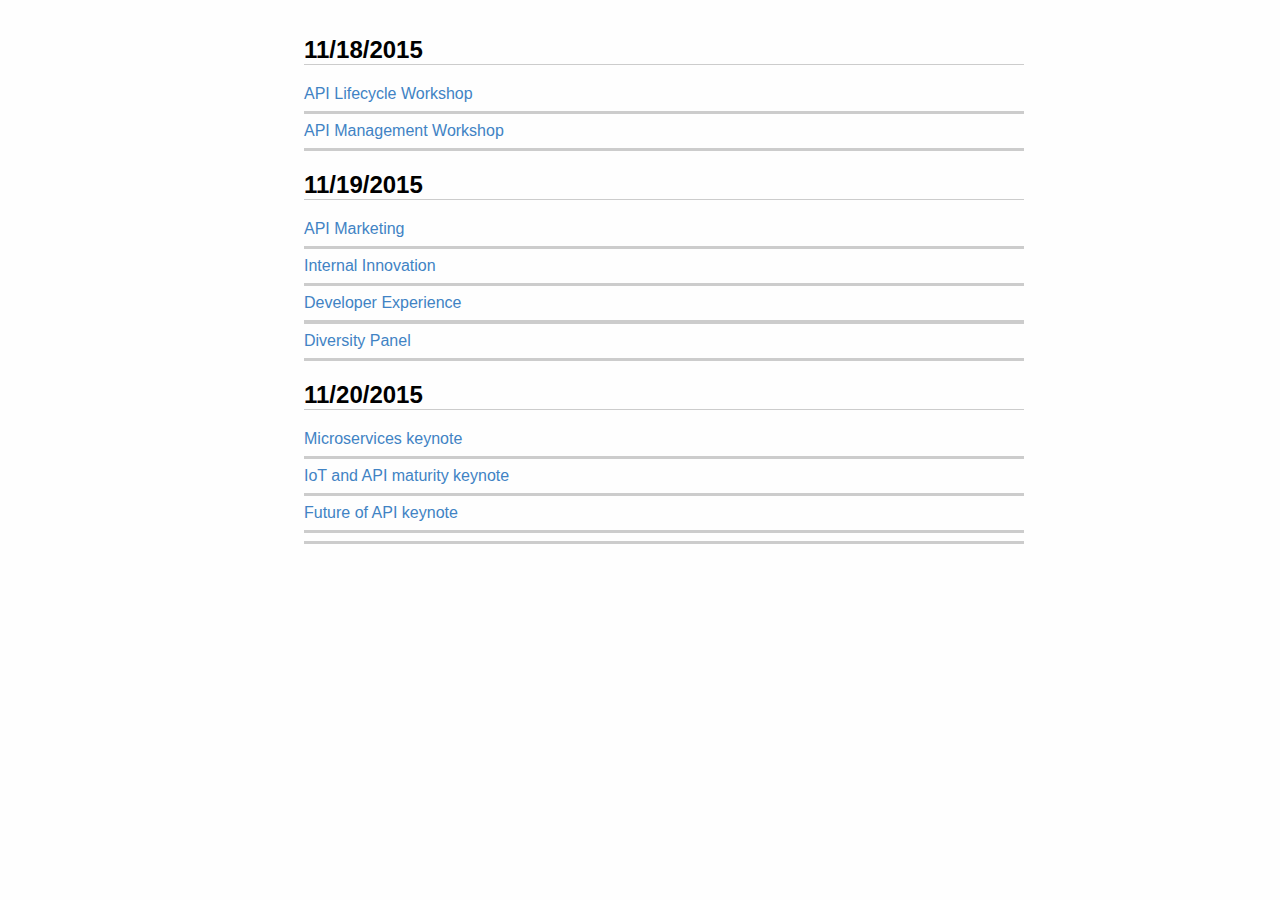
<file: index.html>
<!DOCTYPE html>
<html>
  <head>
    <meta charset="utf-8">
    <title>Api Strategy 2015 - Austin</title>
    <link rel="stylesheet" href="html/style.css">
  </head>
  <body>
    <div id="container">
      <h2>11/18/2015</h2>
      <a href="html/2015-11-18-API_Lifecycle_Workshop.html">API Lifecycle Workshop</a>
      <hr>
      <a href="html/2015-11-18-CrashCourse_Api_Mgmt_Workshop.html">API Management Workshop</a>
        <hr>
        <h2>11/19/2015</h2>
        <a href="html/2015-11-19-API_Marketing.html">API Marketing</a>
        <hr>
        <a href="html/2015-11-19-Internal_Innovation.html">Internal Innovation</a>
        <hr>
        <a href="html/2015-11-19-Developer_experience.html">Developer Experience</a>
        <hr>
        <a href="html/2015-11-19-Diversity.html">Diversity Panel</a>
        <hr>
        <h2>11/20/2015</h2>
        <a href="html/2015-11-20-microservices.html">Microservices keynote</a>
        <hr>
        <a href="html/2015-11-20-IoT_API_maturity.html">IoT and API maturity keynote</a>
        <hr>
        <a href="html/2015-11-20-future_of_apis.html">Future of API keynote</a>
        <hr>
        <a href=""></a>
        <hr>
    </div>
  </body>
</html>
</file>
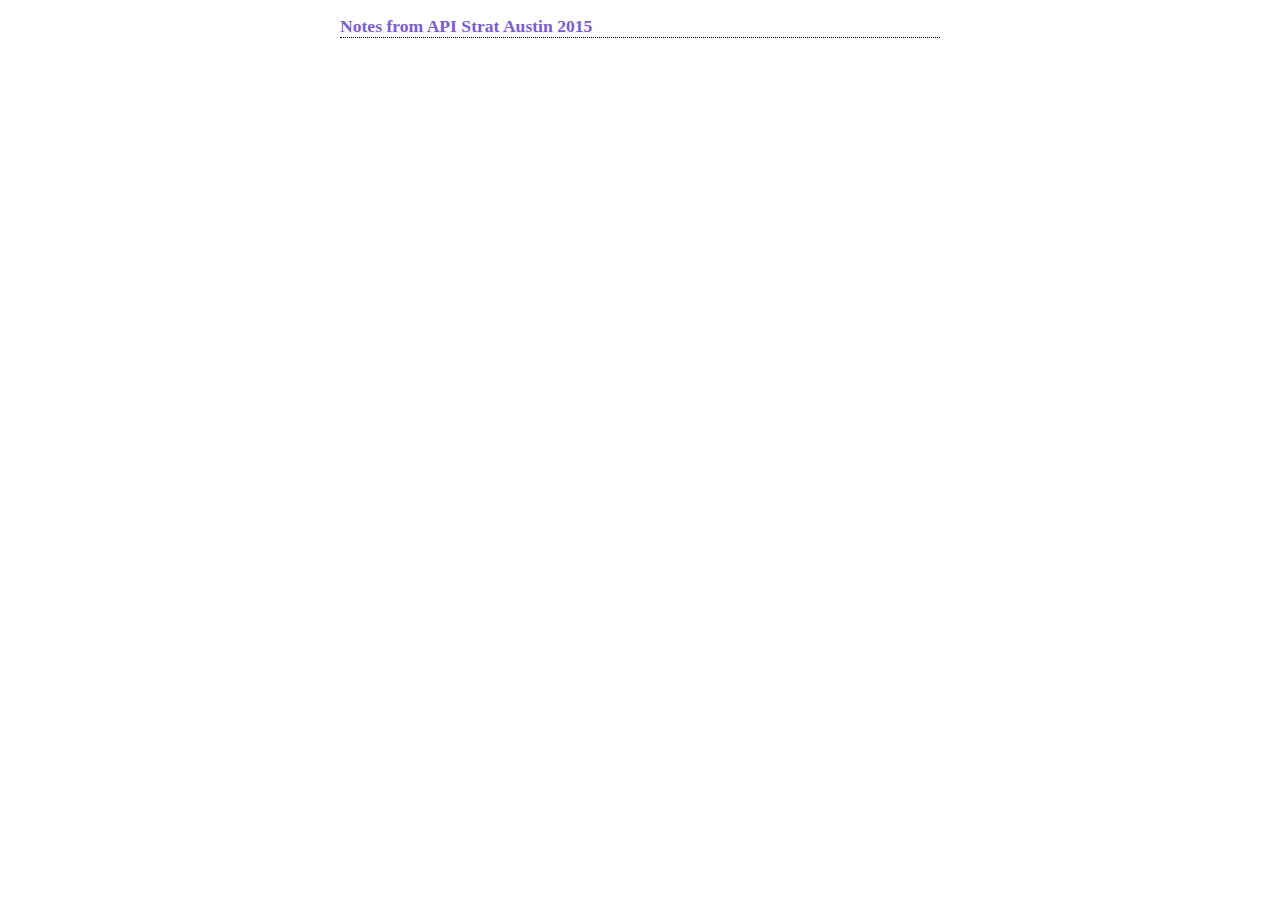
<file: readme.html>
<!DOCTYPE html>
<html>
<head>
  <meta charset="utf-8">
  <meta name="generator" content="pandoc">
  <meta name="viewport" content="width=device-width, initial-scale=1.0, user-scalable=yes">
  <title></title>
  <style type="text/css">code{white-space: pre;}</style>
  <!--[if lt IE 9]>
    <script src="http://html5shim.googlecode.com/svn/trunk/html5.js"></script>
  <![endif]-->
  <link rel="stylesheet" href="/style.css">
</head>
<body>
<div id="container">
<h2 id="notes-from-api-strat-austin-2015">Notes from <a href="http://austin2015.apistrat.com/schedule/">API Strat Austin 2015</a></h2>
</div>
</body>
</html>
</file>
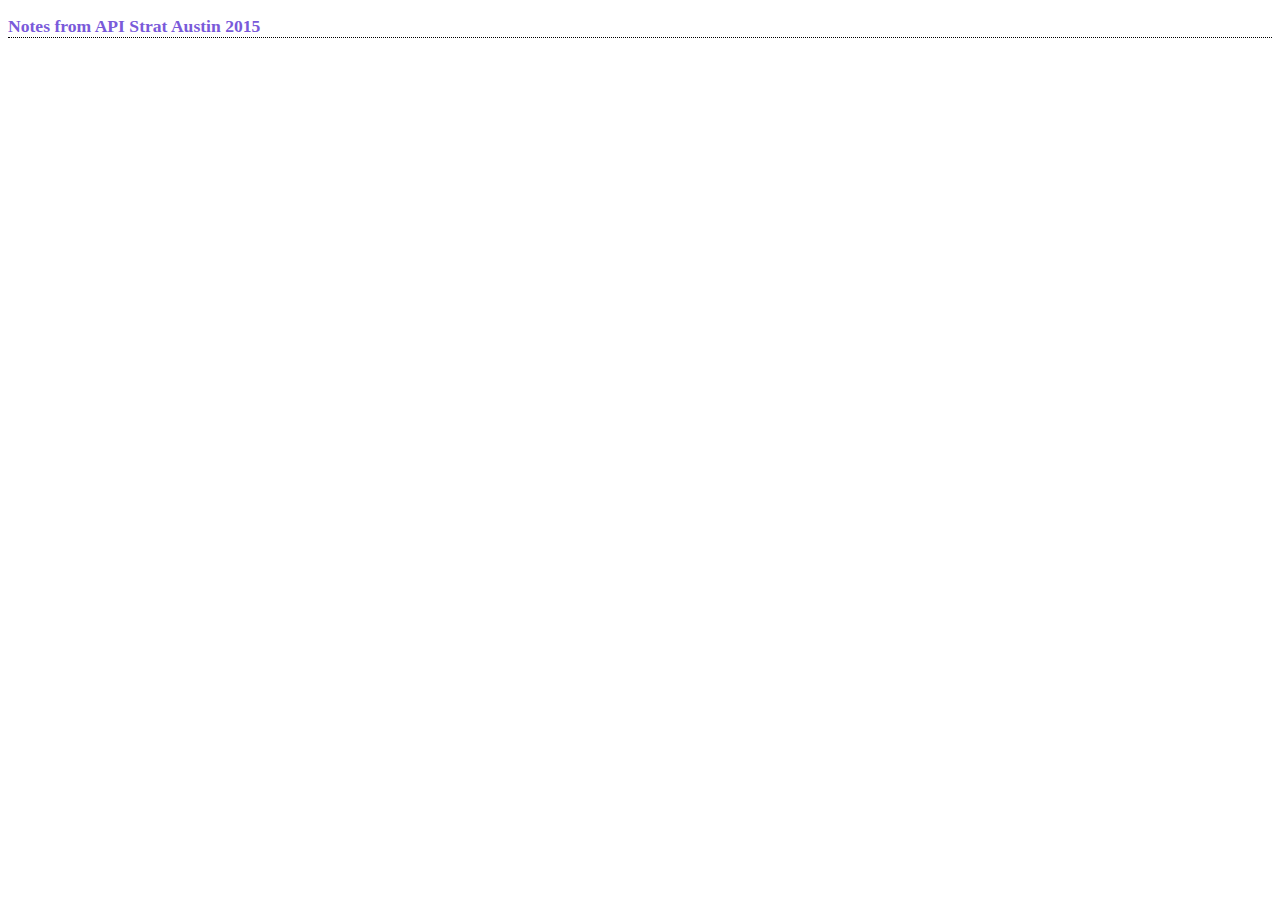
<file: temp.html>
<!DOCTYPE html>
<html>
<head>
  <meta charset="utf-8">
  <meta name="generator" content="pandoc">
  <meta name="viewport" content="width=device-width, initial-scale=1.0, user-scalable=yes">
  <title></title>
  <style type="text/css">code{white-space: pre;}</style>
  <!--[if lt IE 9]>
    <script src="http://html5shim.googlecode.com/svn/trunk/html5.js"></script>
  <![endif]-->
  <link rel="stylesheet" href="/style.css">
</head>
<body>
<h2 id="notes-from-api-strat-austin-2015">Notes from <a href="http://austin2015.apistrat.com/schedule/">API Strat Austin 2015</a></h2>
</body>
</html>
</file>
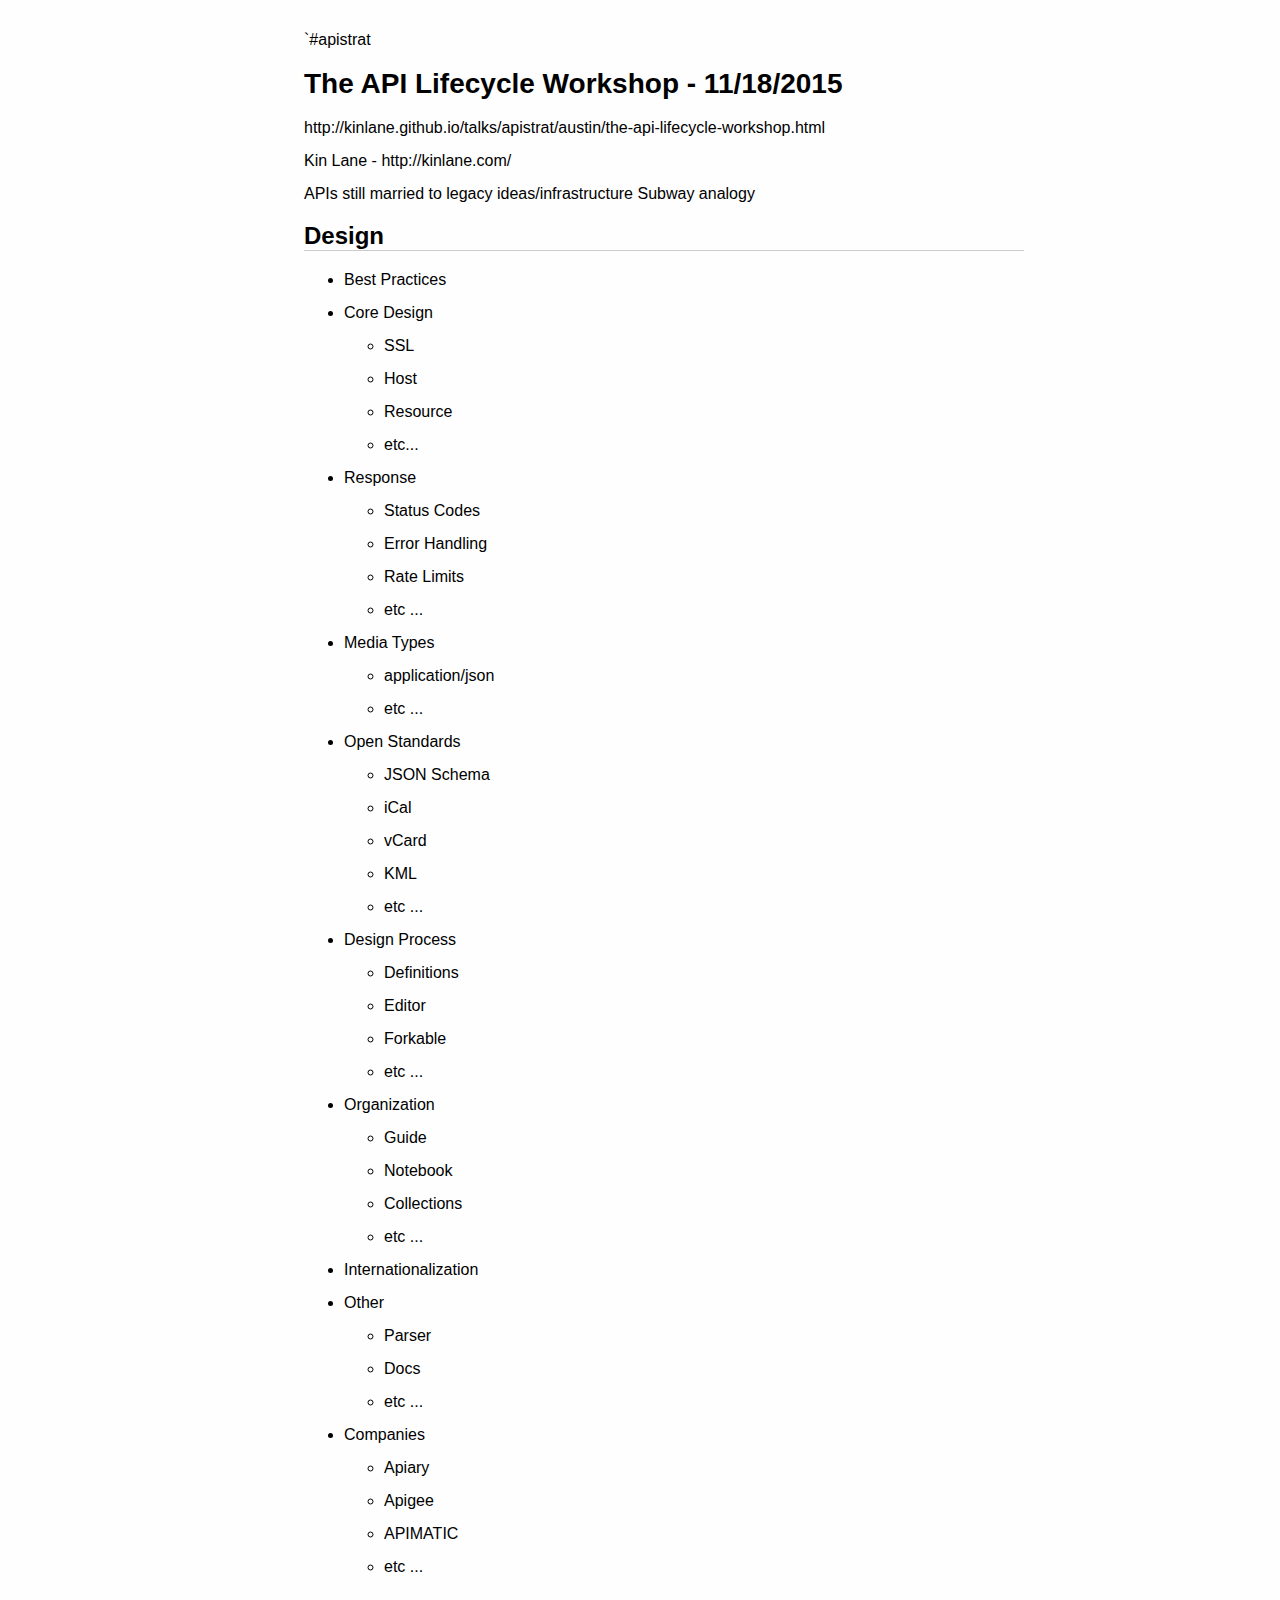
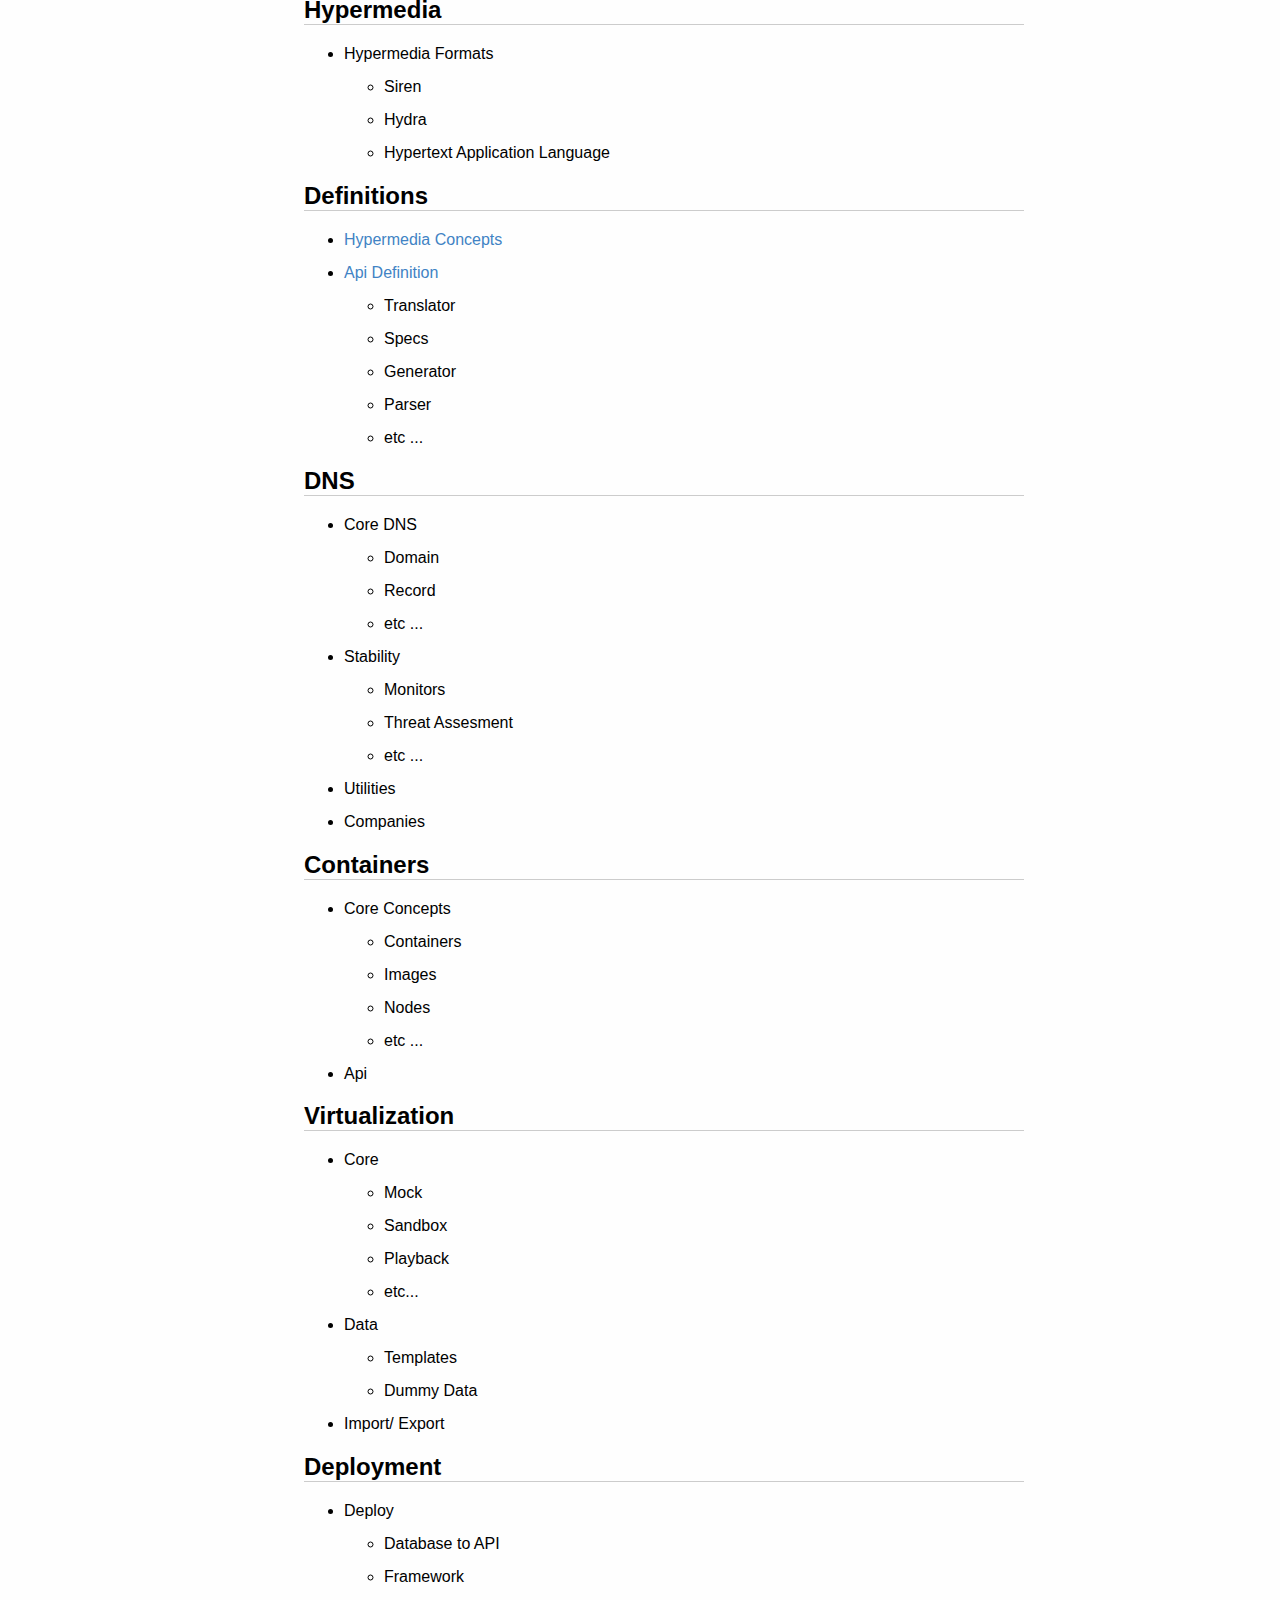
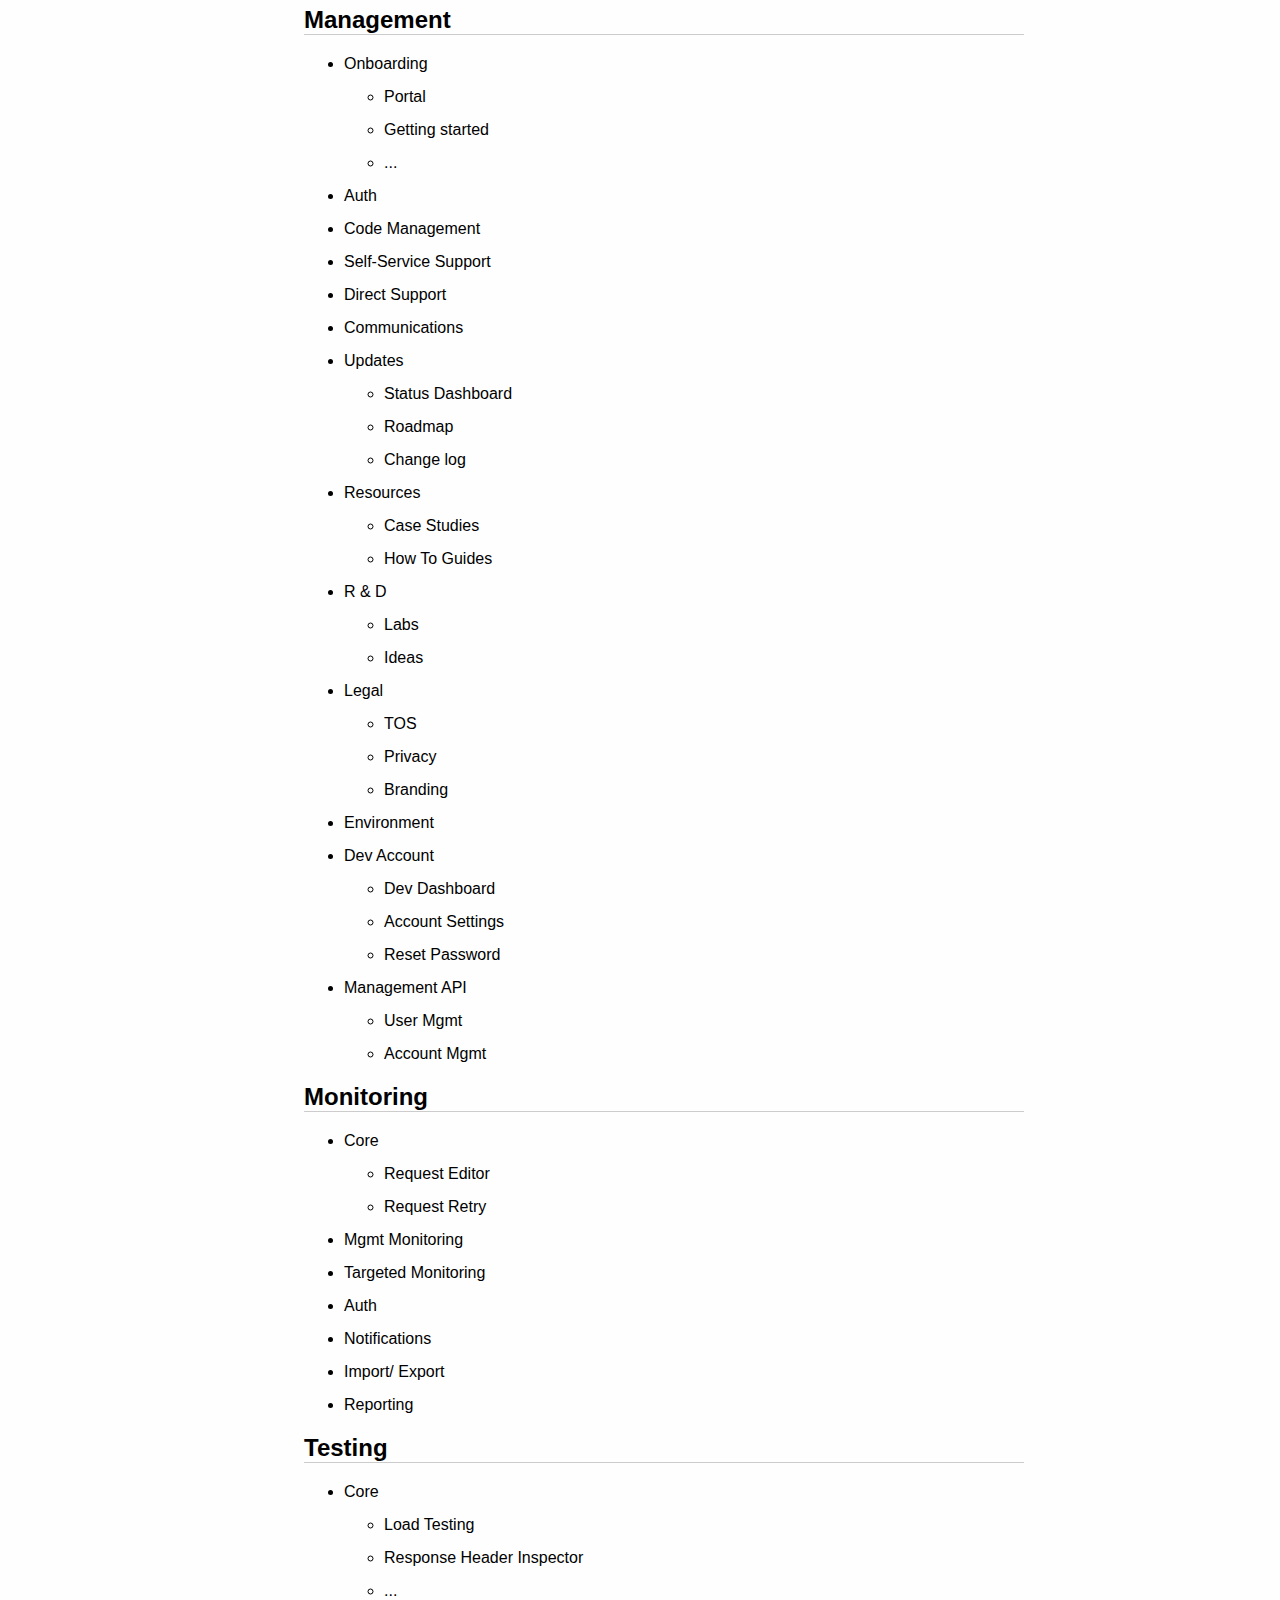
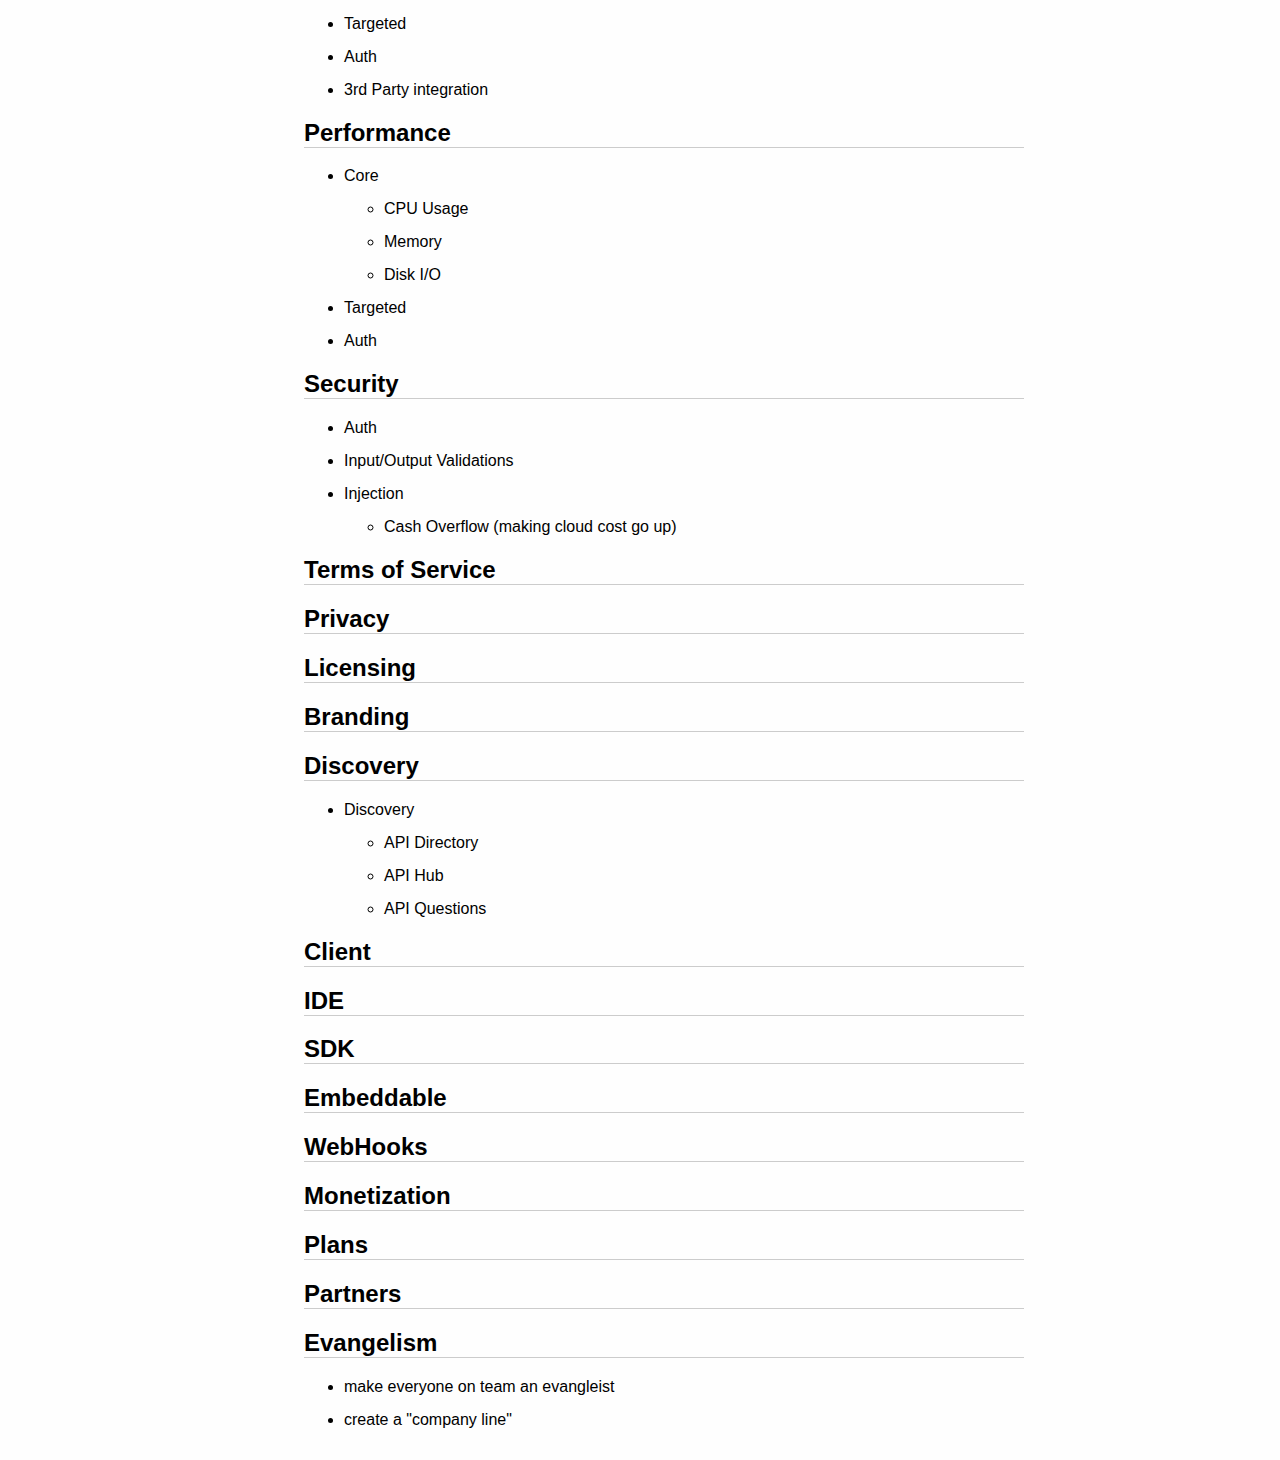
<file: html/2015-11-18-API_Lifecycle_Workshop.html>
<!DOCTYPE html>
<html>
<head>
  <meta charset="utf-8">
  <meta name="generator" content="pandoc">
  <meta name="viewport" content="width=device-width, initial-scale=1.0, user-scalable=yes">
  <title></title>
  <style type="text/css">code{white-space: pre;}</style>
  <!--[if lt IE 9]>
    <script src="http://html5shim.googlecode.com/svn/trunk/html5.js"></script>
  <![endif]-->
  <link rel="stylesheet" href="style.css">
</head>
<body>
<div id="container">
<p>`#apistrat</p>
<h1 id="the-api-lifecycle-workshop---11182015">The API Lifecycle Workshop - 11/18/2015</h1>
<p>http://kinlane.github.io/talks/apistrat/austin/the-api-lifecycle-workshop.html</p>
<p>Kin Lane - http://kinlane.com/</p>
<p>APIs still married to legacy ideas/infrastructure Subway analogy</p>
<h2 id="design">Design</h2>
<ul>
<li>Best Practices</li>
<li>Core Design
<ul>
<li>SSL</li>
<li>Host</li>
<li>Resource</li>
<li>etc...</li>
</ul></li>
<li>Response
<ul>
<li>Status Codes</li>
<li>Error Handling</li>
<li>Rate Limits</li>
<li>etc ...</li>
</ul></li>
<li>Media Types
<ul>
<li>application/json</li>
<li>etc ...</li>
</ul></li>
<li>Open Standards
<ul>
<li>JSON Schema</li>
<li>iCal</li>
<li>vCard</li>
<li>KML</li>
<li>etc ...</li>
</ul></li>
<li>Design Process
<ul>
<li>Definitions</li>
<li>Editor</li>
<li>Forkable</li>
<li>etc ...</li>
</ul></li>
<li>Organization
<ul>
<li>Guide</li>
<li>Notebook</li>
<li>Collections</li>
<li>etc ...</li>
</ul></li>
<li>Internationalization</li>
<li>Other
<ul>
<li>Parser</li>
<li>Docs</li>
<li>etc ...</li>
</ul></li>
<li>Companies
<ul>
<li>Apiary</li>
<li>Apigee</li>
<li>APIMATIC</li>
<li>etc ...</li>
</ul></li>
</ul>
<h2 id="hypermedia">Hypermedia</h2>
<ul>
<li>Hypermedia Formats
<ul>
<li>Siren</li>
<li>Hydra</li>
<li>Hypertext Application Language</li>
</ul></li>
</ul>
<h2 id="definitions">Definitions</h2>
<ul>
<li><a href="http://kinlane.github.io/talks/apistrat/austin/the-api-lifecycle-workshop.html#/27">Hypermedia Concepts</a></li>
<li><a href="http://kinlane.github.io/talks/apistrat/austin/the-api-lifecycle-workshop.html#/28">Api Definition</a>
<ul>
<li>Translator</li>
<li>Specs</li>
<li>Generator</li>
<li>Parser</li>
<li>etc ...</li>
</ul></li>
</ul>
<h2 id="dns">DNS</h2>
<ul>
<li>Core DNS
<ul>
<li>Domain</li>
<li>Record</li>
<li>etc ...</li>
</ul></li>
<li>Stability
<ul>
<li>Monitors</li>
<li>Threat Assesment</li>
<li>etc ...</li>
</ul></li>
<li>Utilities</li>
<li>Companies</li>
</ul>
<h2 id="containers">Containers</h2>
<ul>
<li>Core Concepts
<ul>
<li>Containers</li>
<li>Images</li>
<li>Nodes</li>
<li>etc ...</li>
</ul></li>
<li>Api</li>
</ul>
<h2 id="virtualization">Virtualization</h2>
<ul>
<li>Core
<ul>
<li>Mock</li>
<li>Sandbox</li>
<li>Playback</li>
<li>etc...</li>
</ul></li>
<li>Data
<ul>
<li>Templates</li>
<li>Dummy Data</li>
</ul></li>
<li>Import/ Export</li>
</ul>
<h2 id="deployment">Deployment</h2>
<ul>
<li>Deploy
<ul>
<li>Database to API</li>
<li>Framework</li>
</ul></li>
</ul>
<h2 id="management">Management</h2>
<ul>
<li>Onboarding
<ul>
<li>Portal</li>
<li>Getting started</li>
<li>...</li>
</ul></li>
<li>Auth</li>
<li>Code Management</li>
<li>Self-Service Support</li>
<li>Direct Support</li>
<li>Communications</li>
<li>Updates
<ul>
<li>Status Dashboard</li>
<li>Roadmap</li>
<li>Change log</li>
</ul></li>
<li>Resources
<ul>
<li>Case Studies</li>
<li>How To Guides</li>
</ul></li>
<li>R &amp; D
<ul>
<li>Labs</li>
<li>Ideas</li>
</ul></li>
<li>Legal
<ul>
<li>TOS</li>
<li>Privacy</li>
<li>Branding</li>
</ul></li>
<li>Environment</li>
<li>Dev Account
<ul>
<li>Dev Dashboard</li>
<li>Account Settings</li>
<li>Reset Password</li>
</ul></li>
<li>Management API
<ul>
<li>User Mgmt</li>
<li>Account Mgmt</li>
</ul></li>
</ul>
<h2 id="monitoring">Monitoring</h2>
<ul>
<li>Core
<ul>
<li>Request Editor</li>
<li>Request Retry</li>
</ul></li>
<li>Mgmt Monitoring</li>
<li>Targeted Monitoring</li>
<li>Auth</li>
<li>Notifications</li>
<li>Import/ Export</li>
<li>Reporting</li>
</ul>
<h2 id="testing">Testing</h2>
<ul>
<li>Core
<ul>
<li>Load Testing</li>
<li>Response Header Inspector</li>
<li>...</li>
</ul></li>
<li>Targeted</li>
<li>Auth</li>
<li>3rd Party integration</li>
</ul>
<h2 id="performance">Performance</h2>
<ul>
<li>Core
<ul>
<li>CPU Usage</li>
<li>Memory</li>
<li>Disk I/O</li>
</ul></li>
<li>Targeted</li>
<li>Auth</li>
</ul>
<h2 id="security">Security</h2>
<ul>
<li>Auth</li>
<li>Input/Output Validations</li>
<li>Injection
<ul>
<li>Cash Overflow (making cloud cost go up)</li>
</ul></li>
</ul>
<h2 id="terms-of-service">Terms of Service</h2>
<h2 id="privacy">Privacy</h2>
<h2 id="licensing">Licensing</h2>
<h2 id="branding">Branding</h2>
<h2 id="discovery">Discovery</h2>
<ul>
<li>Discovery
<ul>
<li>API Directory</li>
<li>API Hub</li>
<li>API Questions</li>
</ul></li>
</ul>
<h2 id="client">Client</h2>
<h2 id="ide">IDE</h2>
<h2 id="sdk">SDK</h2>
<h2 id="embeddable">Embeddable</h2>
<h2 id="webhooks">WebHooks</h2>
<h2 id="monetization">Monetization</h2>
<h2 id="plans">Plans</h2>
<h2 id="partners">Partners</h2>
<h2 id="evangelism">Evangelism</h2>
<ul>
<li>make everyone on team an evangleist</li>
<li>create a &quot;company line&quot;</li>
</ul>
</div>
</body>
</html>
</file>
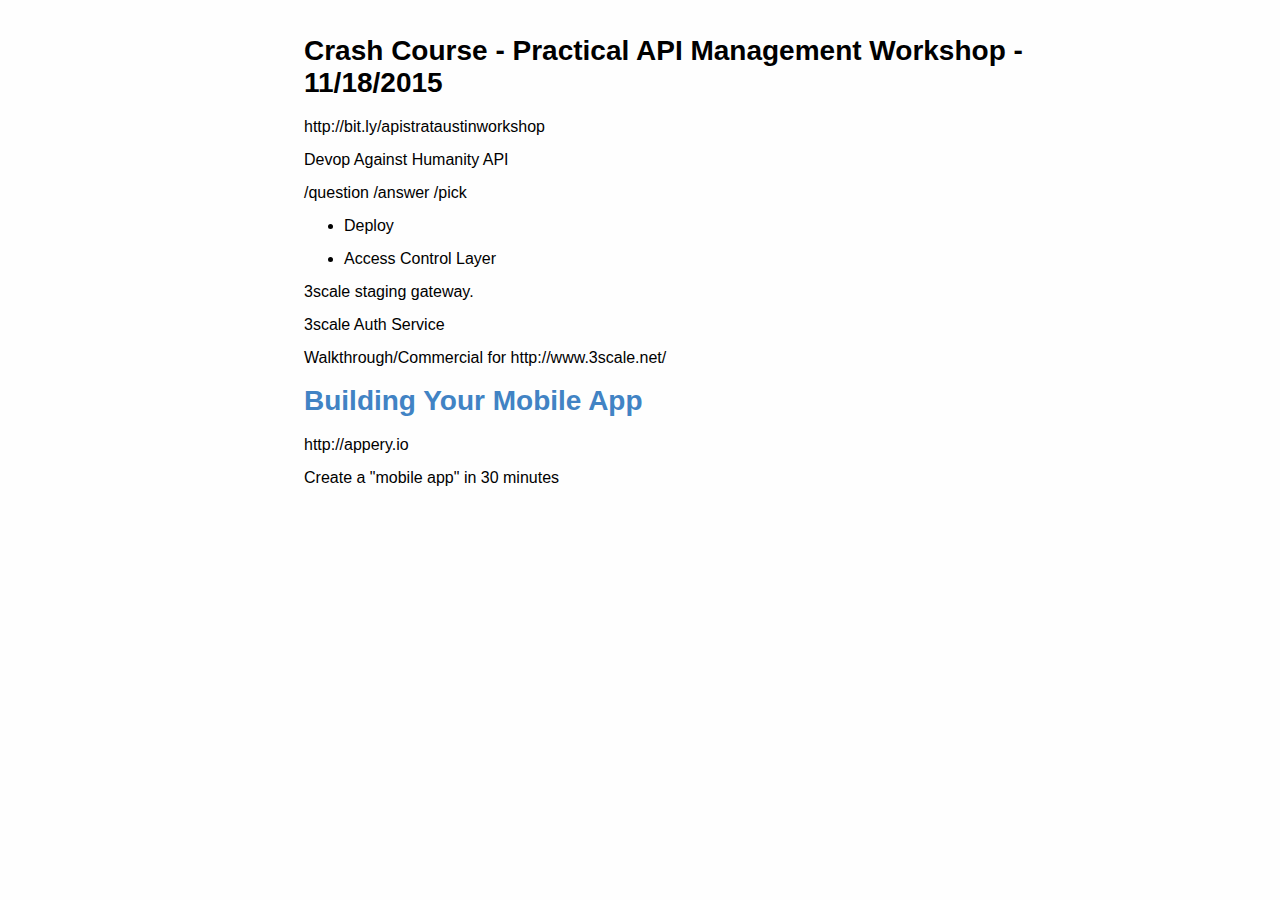
<file: html/2015-11-18-CrashCourse_Api_Mgmt_Workshop.html>
<!DOCTYPE html>
<html>
<head>
  <meta charset="utf-8">
  <meta name="generator" content="pandoc">
  <meta name="viewport" content="width=device-width, initial-scale=1.0, user-scalable=yes">
  <title></title>
  <style type="text/css">code{white-space: pre;}</style>
  <!--[if lt IE 9]>
    <script src="http://html5shim.googlecode.com/svn/trunk/html5.js"></script>
  <![endif]-->
  <link rel="stylesheet" href="style.css">
</head>
<body>
<div id="container">
<h1 id="crash-course---practical-api-management-workshop---11182015">Crash Course - Practical API Management Workshop - 11/18/2015</h1>
<p>http://bit.ly/apistrataustinworkshop</p>
<p>Devop Against Humanity API</p>
<p>/question /answer /pick</p>
<ul>
<li>Deploy</li>
<li>Access Control Layer</li>
</ul>
<p>3scale staging gateway.</p>
<p>3scale Auth Service</p>
<p>Walkthrough/Commercial for http://www.3scale.net/</p>
<h1 id="building-your-mobile-app"><a href="https://docs.google.com/document/d/13L-KDzkE2r-zlOaYhx8kWivHJwnwDfgHLYsRiUCu-zg/pub">Building Your Mobile App</a></h1>
<p>http://appery.io</p>
<p>Create a &quot;mobile app&quot; in 30 minutes</p>
</div>
</body>
</html>
</file>
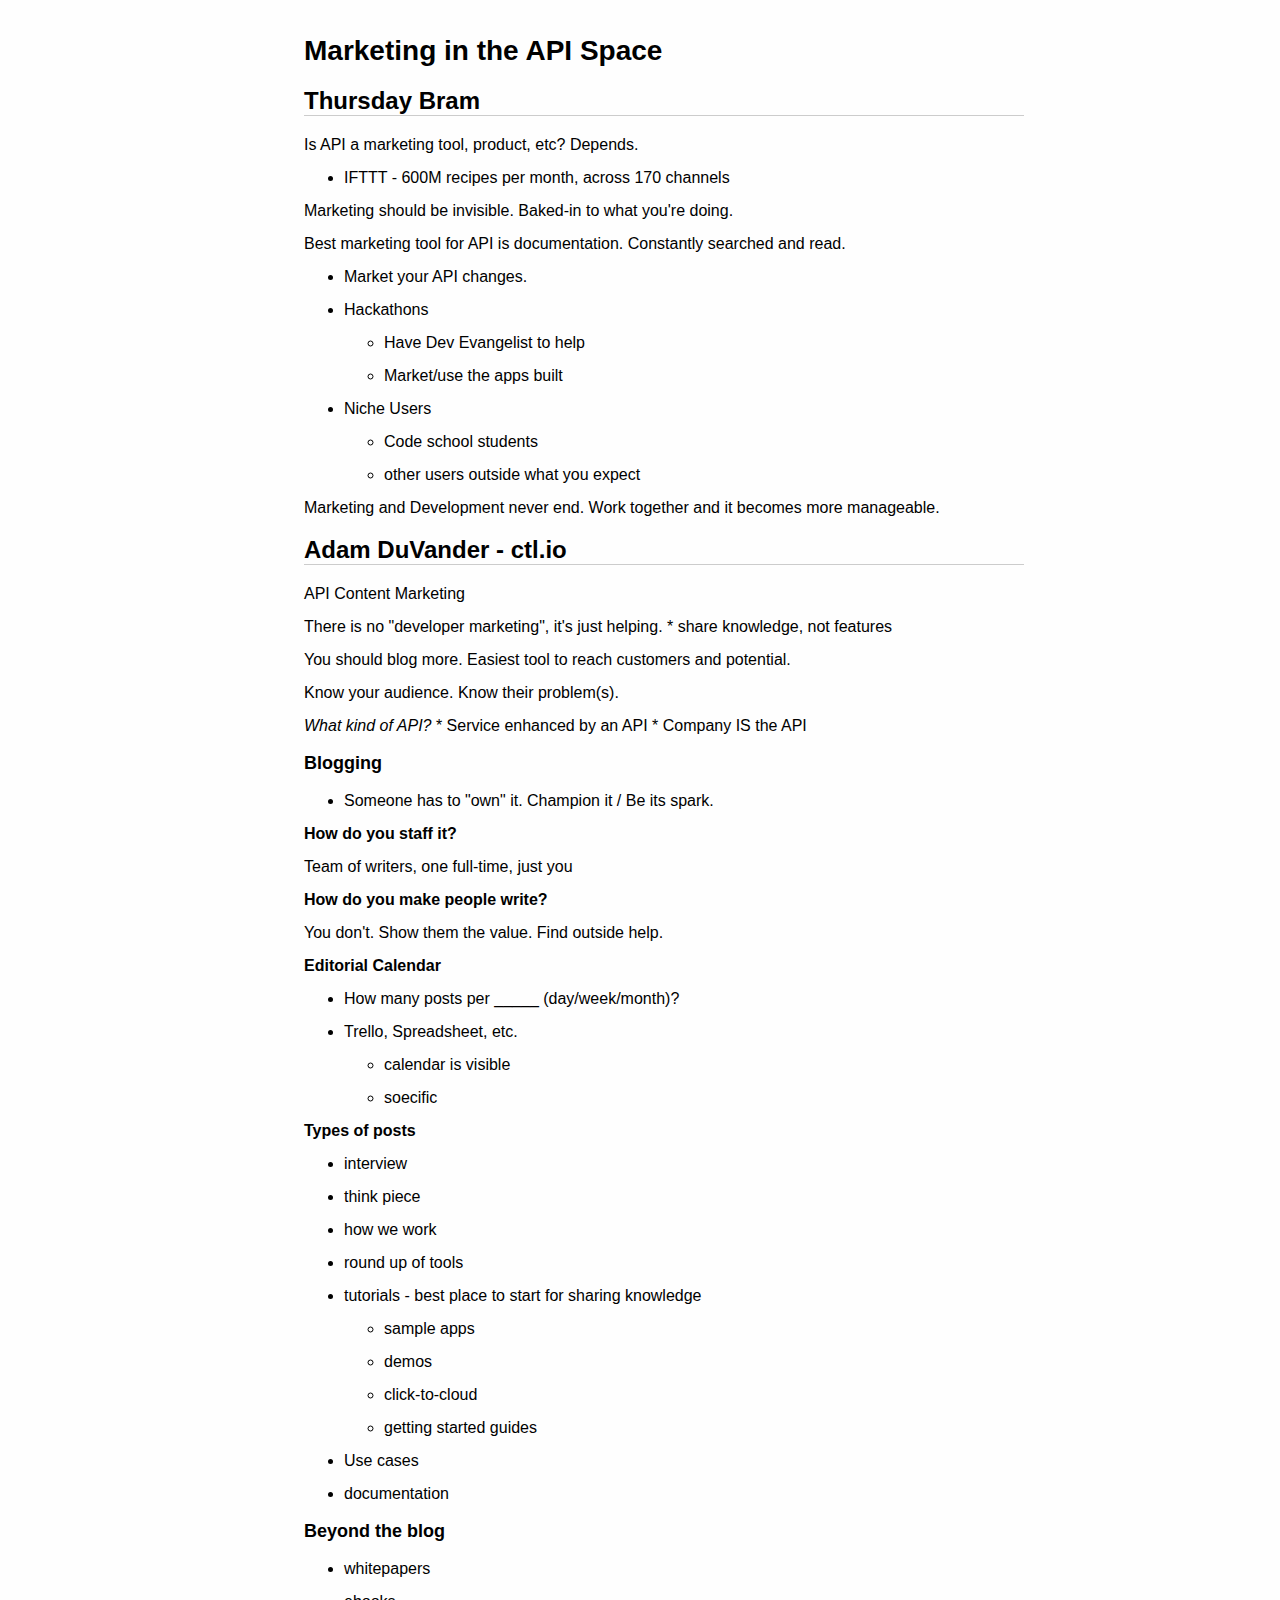
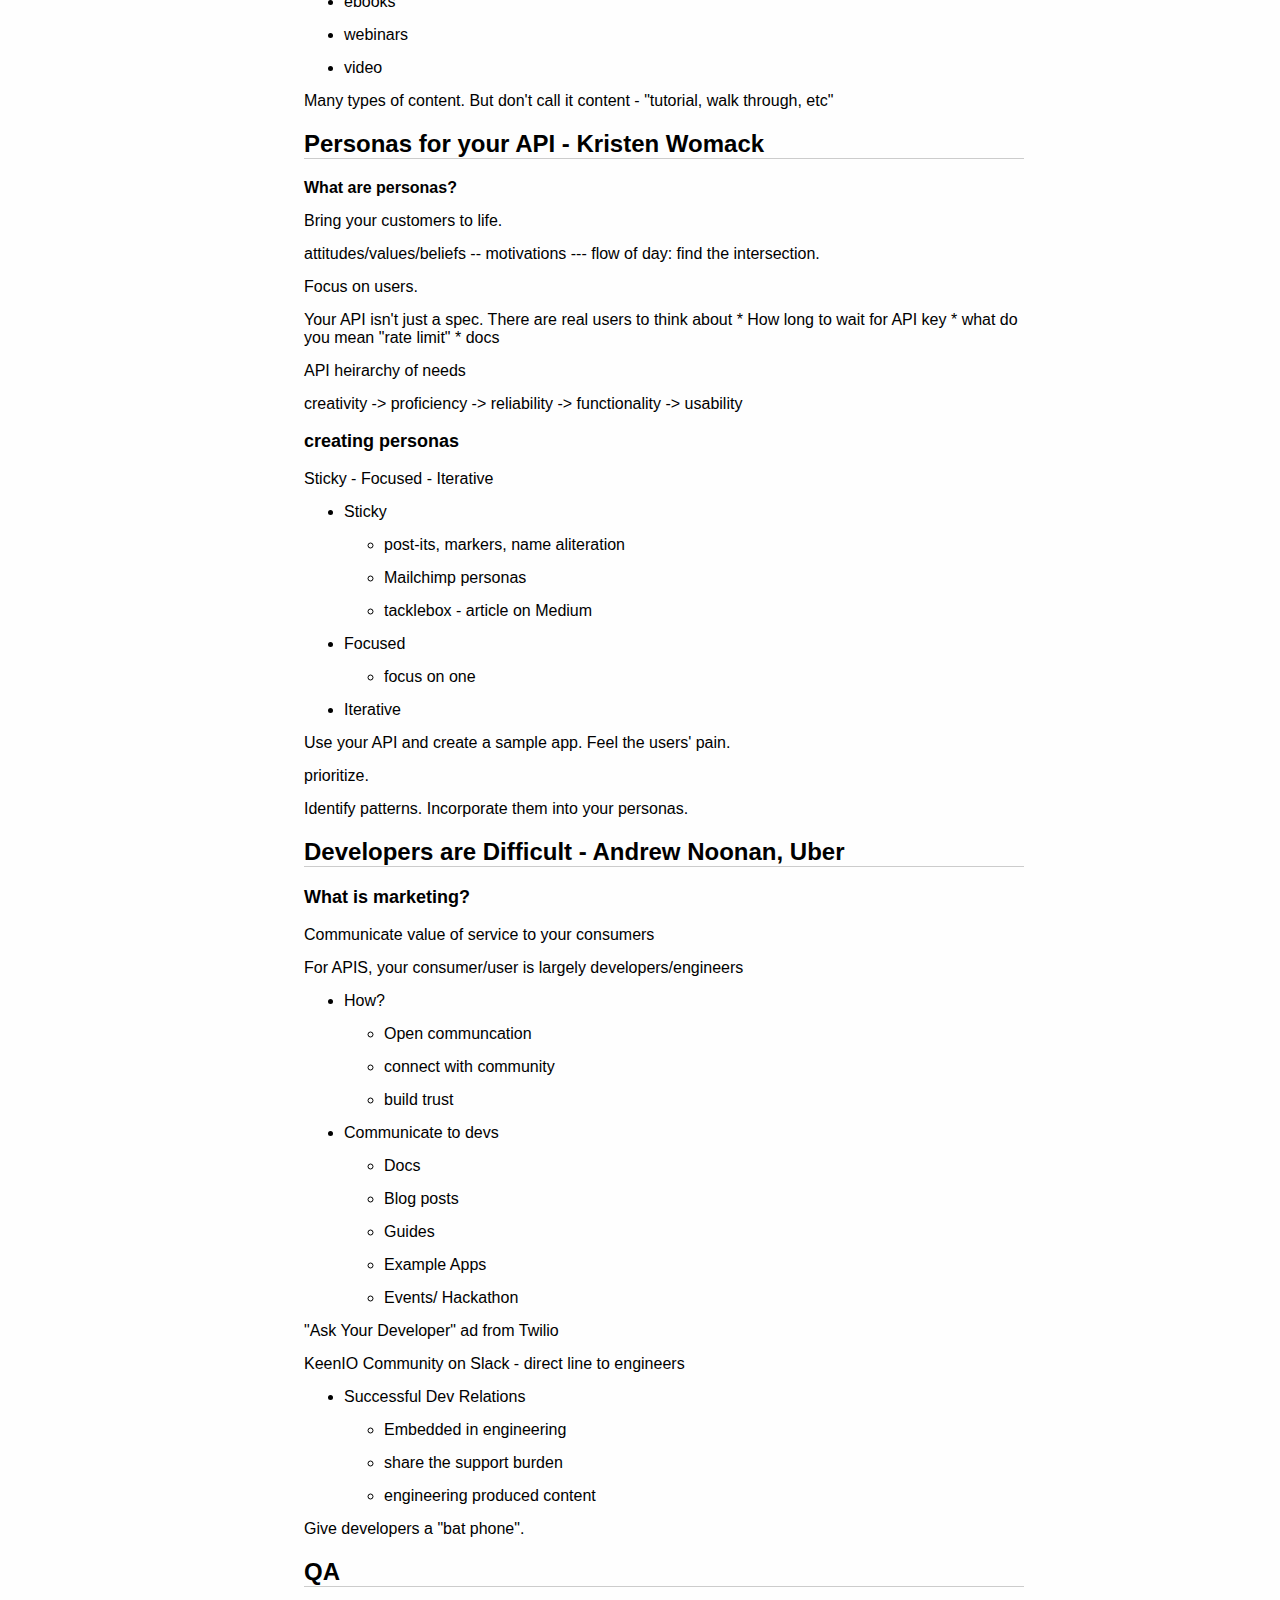
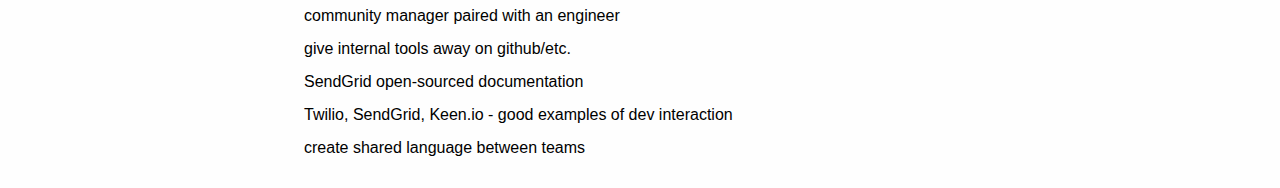
<file: html/2015-11-19-API_Marketing.html>
<!DOCTYPE html>
<html>
<head>
  <meta charset="utf-8">
  <meta name="generator" content="pandoc">
  <meta name="viewport" content="width=device-width, initial-scale=1.0, user-scalable=yes">
  <title></title>
  <style type="text/css">code{white-space: pre;}</style>
  <!--[if lt IE 9]>
    <script src="http://html5shim.googlecode.com/svn/trunk/html5.js"></script>
  <![endif]-->
  <link rel="stylesheet" href="style.css">
</head>
<body>
<div id="container">
<h1 id="marketing-in-the-api-space">Marketing in the API Space</h1>
<h2 id="thursday-bram">Thursday Bram</h2>
<p>Is API a marketing tool, product, etc? Depends.</p>
<ul>
<li>IFTTT - 600M recipes per month, across 170 channels</li>
</ul>
<p>Marketing should be invisible. Baked-in to what you're doing.</p>
<p>Best marketing tool for API is documentation. Constantly searched and read.</p>
<ul>
<li>Market your API changes.</li>
<li>Hackathons
<ul>
<li>Have Dev Evangelist to help</li>
<li>Market/use the apps built</li>
</ul></li>
<li>Niche Users
<ul>
<li>Code school students</li>
<li>other users outside what you expect</li>
</ul></li>
</ul>
<p>Marketing and Development never end. Work together and it becomes more manageable.</p>
<h2 id="adam-duvander---ctl.io">Adam DuVander - ctl.io</h2>
<p>API Content Marketing</p>
<p>There is no &quot;developer marketing&quot;, it's just helping. * share knowledge, not features</p>
<p>You should blog more. Easiest tool to reach customers and potential.</p>
<p>Know your audience. Know their problem(s).</p>
<p><em>What kind of API?</em> * Service enhanced by an API * Company IS the API</p>
<h3 id="blogging">Blogging</h3>
<ul>
<li>Someone has to &quot;own&quot; it. Champion it / Be its spark.</li>
</ul>
<p><strong>How do you staff it?</strong></p>
<p>Team of writers, one full-time, just you</p>
<p><strong>How do you make people write?</strong></p>
<p>You don't. Show them the value. Find outside help.</p>
<p><strong>Editorial Calendar</strong></p>
<ul>
<li>How many posts per _____ (day/week/month)?</li>
<li>Trello, Spreadsheet, etc.
<ul>
<li>calendar is visible</li>
<li>soecific</li>
</ul></li>
</ul>
<p><strong>Types of posts</strong></p>
<ul>
<li>interview</li>
<li>think piece</li>
<li>how we work</li>
<li>round up of tools</li>
<li>tutorials - best place to start for sharing knowledge
<ul>
<li>sample apps</li>
<li>demos</li>
<li>click-to-cloud</li>
<li>getting started guides</li>
</ul></li>
<li>Use cases</li>
<li>documentation</li>
</ul>
<h3 id="beyond-the-blog">Beyond the blog</h3>
<ul>
<li>whitepapers</li>
<li>ebooks</li>
<li>webinars</li>
<li>video</li>
</ul>
<p>Many types of content. But don't call it content - &quot;tutorial, walk through, etc&quot;</p>
<h2 id="personas-for-your-api---kristen-womack">Personas for your API - Kristen Womack</h2>
<p><strong>What are personas?</strong></p>
<p>Bring your customers to life.</p>
<p>attitudes/values/beliefs -- motivations --- flow of day: find the intersection.</p>
<p>Focus on users.</p>
<p>Your API isn't just a spec. There are real users to think about * How long to wait for API key * what do you mean &quot;rate limit&quot; * docs</p>
<p>API heirarchy of needs</p>
<p>creativity -&gt; proficiency -&gt; reliability -&gt; functionality -&gt; usability</p>
<h3 id="creating-personas">creating personas</h3>
<p>Sticky - Focused - Iterative</p>
<ul>
<li>Sticky
<ul>
<li>post-its, markers, name aliteration</li>
<li>Mailchimp personas</li>
<li>tacklebox - article on Medium</li>
</ul></li>
<li>Focused
<ul>
<li>focus on one</li>
</ul></li>
<li>Iterative</li>
</ul>
<p>Use your API and create a sample app. Feel the users' pain.</p>
<p>prioritize.</p>
<p>Identify patterns. Incorporate them into your personas.</p>
<h2 id="developers-are-difficult---andrew-noonan-uber">Developers are Difficult - Andrew Noonan, Uber</h2>
<h3 id="what-is-marketing">What is marketing?</h3>
<p>Communicate value of service to your consumers</p>
<p>For APIS, your consumer/user is largely developers/engineers</p>
<ul>
<li>How?
<ul>
<li>Open communcation</li>
<li>connect with community</li>
<li>build trust</li>
</ul></li>
<li>Communicate to devs
<ul>
<li>Docs</li>
<li>Blog posts</li>
<li>Guides</li>
<li>Example Apps</li>
<li>Events/ Hackathon</li>
</ul></li>
</ul>
<p>&quot;Ask Your Developer&quot; ad from Twilio</p>
<p>KeenIO Community on Slack - direct line to engineers</p>
<ul>
<li>Successful Dev Relations
<ul>
<li>Embedded in engineering</li>
<li>share the support burden</li>
<li>engineering produced content</li>
</ul></li>
</ul>
<p>Give developers a &quot;bat phone&quot;.</p>
<h2 id="qa">QA</h2>
<p>community manager paired with an engineer</p>
<p>give internal tools away on github/etc.</p>
<p>SendGrid open-sourced documentation</p>
<p>Twilio, SendGrid, Keen.io - good examples of dev interaction</p>
<p>create shared language between teams</p>
</div>
</body>
</html>
</file>
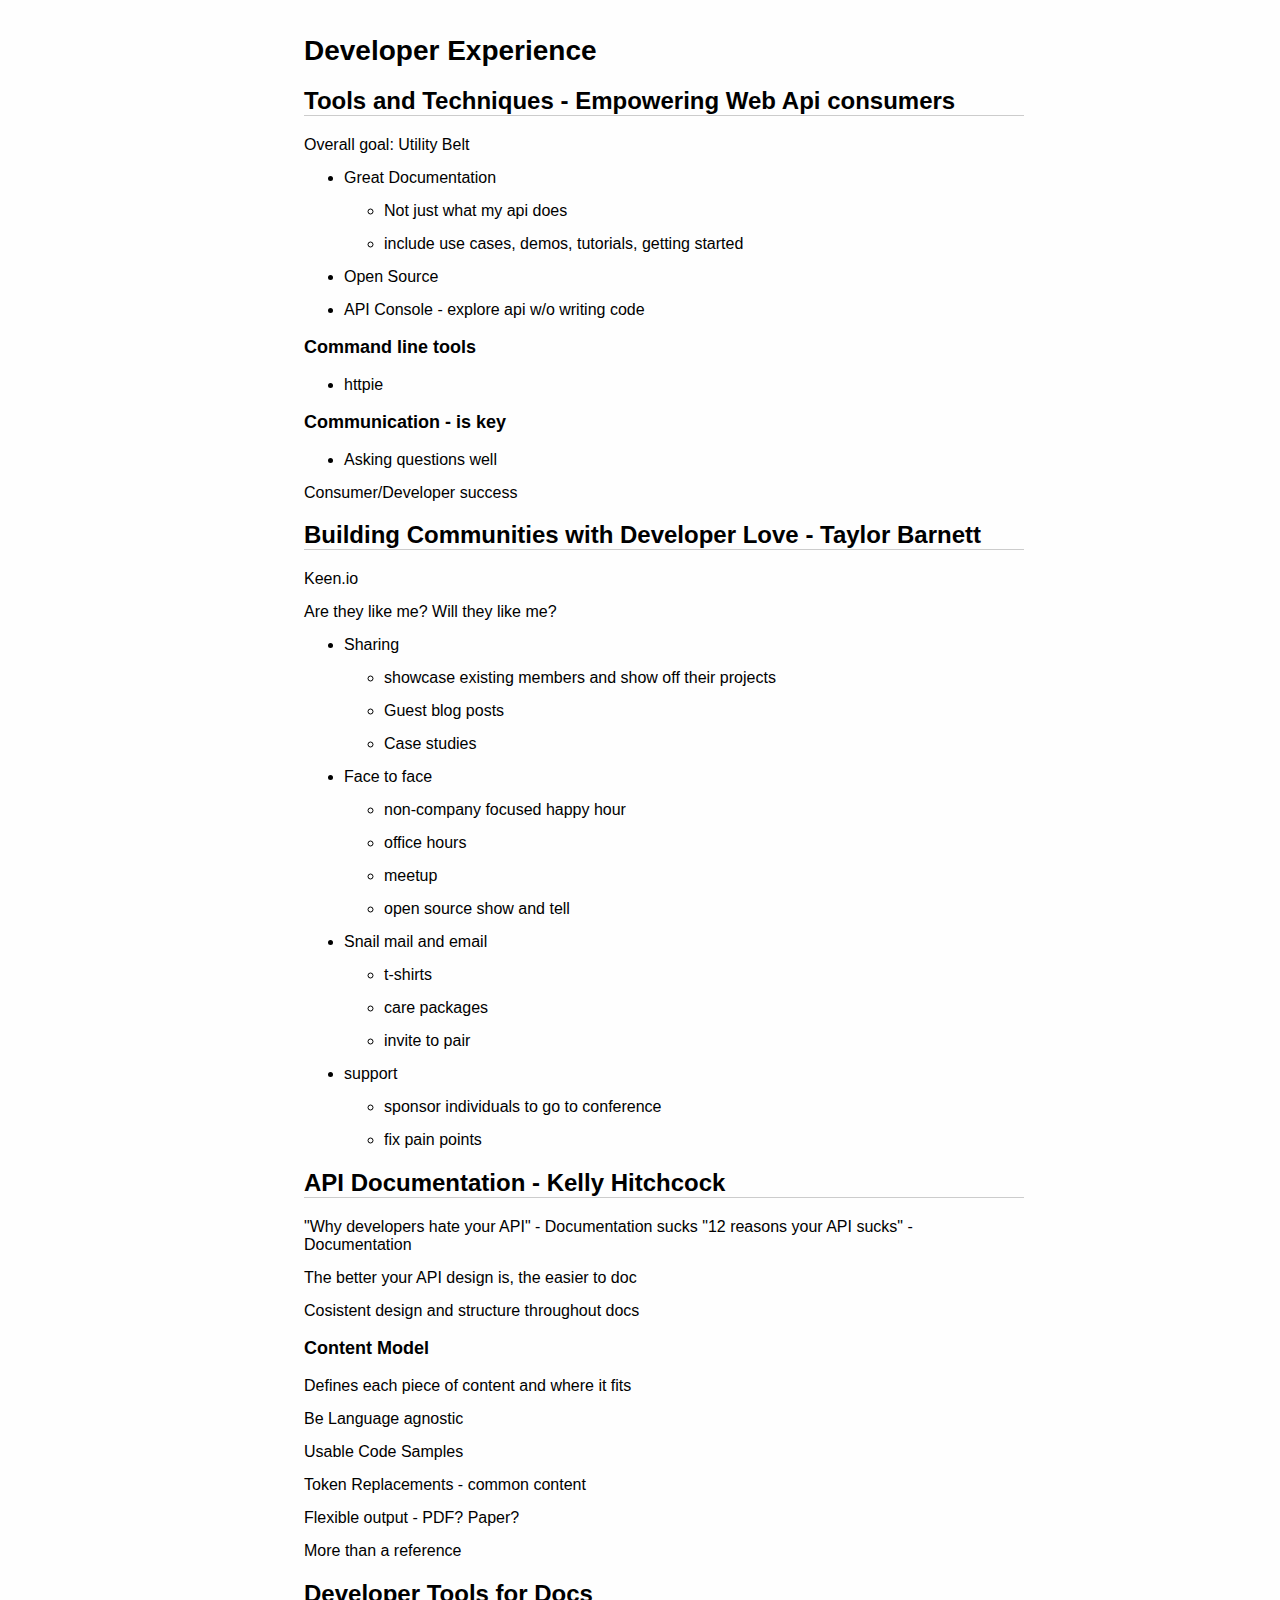
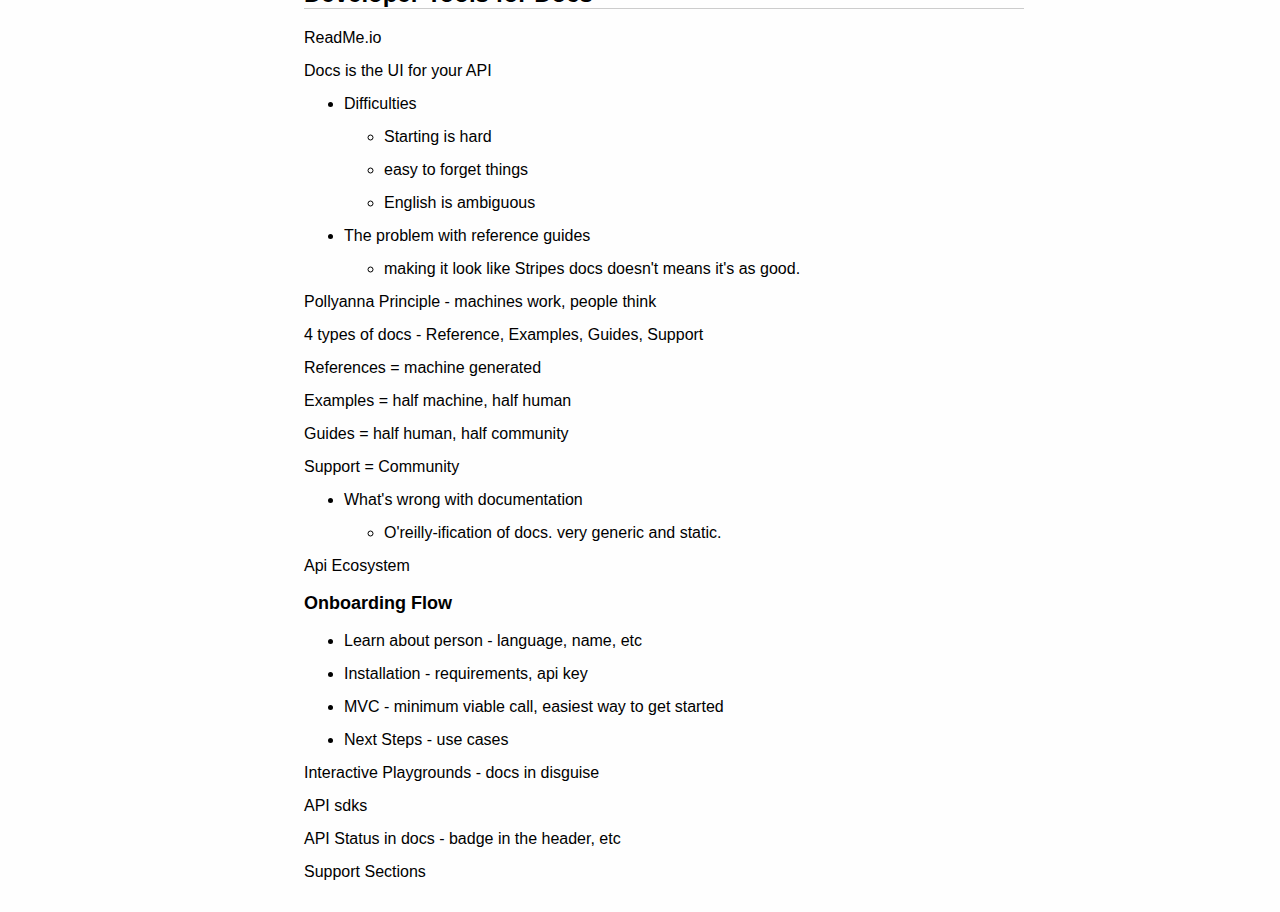
<file: html/2015-11-19-Developer_experience.html>
<!DOCTYPE html>
<html>
<head>
  <meta charset="utf-8">
  <meta name="generator" content="pandoc">
  <meta name="viewport" content="width=device-width, initial-scale=1.0, user-scalable=yes">
  <title></title>
  <style type="text/css">code{white-space: pre;}</style>
  <!--[if lt IE 9]>
    <script src="http://html5shim.googlecode.com/svn/trunk/html5.js"></script>
  <![endif]-->
  <link rel="stylesheet" href="style.css">
</head>
<body>
<div id="container">
<h1 id="developer-experience">Developer Experience</h1>
<h2 id="tools-and-techniques---empowering-web-api-consumers">Tools and Techniques - Empowering Web Api consumers</h2>
<p>Overall goal: Utility Belt</p>
<ul>
<li>Great Documentation
<ul>
<li>Not just what my api does</li>
<li>include use cases, demos, tutorials, getting started</li>
</ul></li>
<li>Open Source</li>
<li>API Console - explore api w/o writing code</li>
</ul>
<h3 id="command-line-tools">Command line tools</h3>
<ul>
<li>httpie</li>
</ul>
<h3 id="communication---is-key">Communication - is key</h3>
<ul>
<li>Asking questions well</li>
</ul>
<p>Consumer/Developer success</p>
<h2 id="building-communities-with-developer-love---taylor-barnett">Building Communities with Developer Love - Taylor Barnett</h2>
<p>Keen.io</p>
<p>Are they like me? Will they like me?</p>
<ul>
<li>Sharing
<ul>
<li>showcase existing members and show off their projects</li>
<li>Guest blog posts</li>
<li>Case studies</li>
</ul></li>
<li>Face to face
<ul>
<li>non-company focused happy hour</li>
<li>office hours</li>
<li>meetup</li>
<li>open source show and tell</li>
</ul></li>
<li>Snail mail and email
<ul>
<li>t-shirts</li>
<li>care packages</li>
<li>invite to pair</li>
</ul></li>
<li>support
<ul>
<li>sponsor individuals to go to conference</li>
<li>fix pain points</li>
</ul></li>
</ul>
<h2 id="api-documentation---kelly-hitchcock">API Documentation - Kelly Hitchcock</h2>
<p>&quot;Why developers hate your API&quot; - Documentation sucks &quot;12 reasons your API sucks&quot; - Documentation</p>
<p>The better your API design is, the easier to doc</p>
<p>Cosistent design and structure throughout docs</p>
<h3 id="content-model">Content Model</h3>
<p>Defines each piece of content and where it fits</p>
<p>Be Language agnostic</p>
<p>Usable Code Samples</p>
<p>Token Replacements - common content</p>
<p>Flexible output - PDF? Paper?</p>
<p>More than a reference</p>
<h2 id="developer-tools-for-docs">Developer Tools for Docs</h2>
<p>ReadMe.io</p>
<p>Docs is the UI for your API</p>
<ul>
<li>Difficulties
<ul>
<li>Starting is hard</li>
<li>easy to forget things</li>
<li>English is ambiguous</li>
</ul></li>
<li>The problem with reference guides
<ul>
<li>making it look like Stripes docs doesn't means it's as good.</li>
</ul></li>
</ul>
<p>Pollyanna Principle - machines work, people think</p>
<p>4 types of docs - Reference, Examples, Guides, Support</p>
<p>References = machine generated</p>
<p>Examples = half machine, half human</p>
<p>Guides = half human, half community</p>
<p>Support = Community</p>
<ul>
<li>What's wrong with documentation
<ul>
<li>O'reilly-ification of docs. very generic and static.</li>
</ul></li>
</ul>
<p>Api Ecosystem</p>
<h3 id="onboarding-flow">Onboarding Flow</h3>
<ul>
<li>Learn about person - language, name, etc</li>
<li>Installation - requirements, api key</li>
<li>MVC - minimum viable call, easiest way to get started</li>
<li>Next Steps - use cases</li>
</ul>
<p>Interactive Playgrounds - docs in disguise</p>
<p>API sdks</p>
<p>API Status in docs - badge in the header, etc</p>
<p>Support Sections</p>
</div>
</body>
</html>
</file>
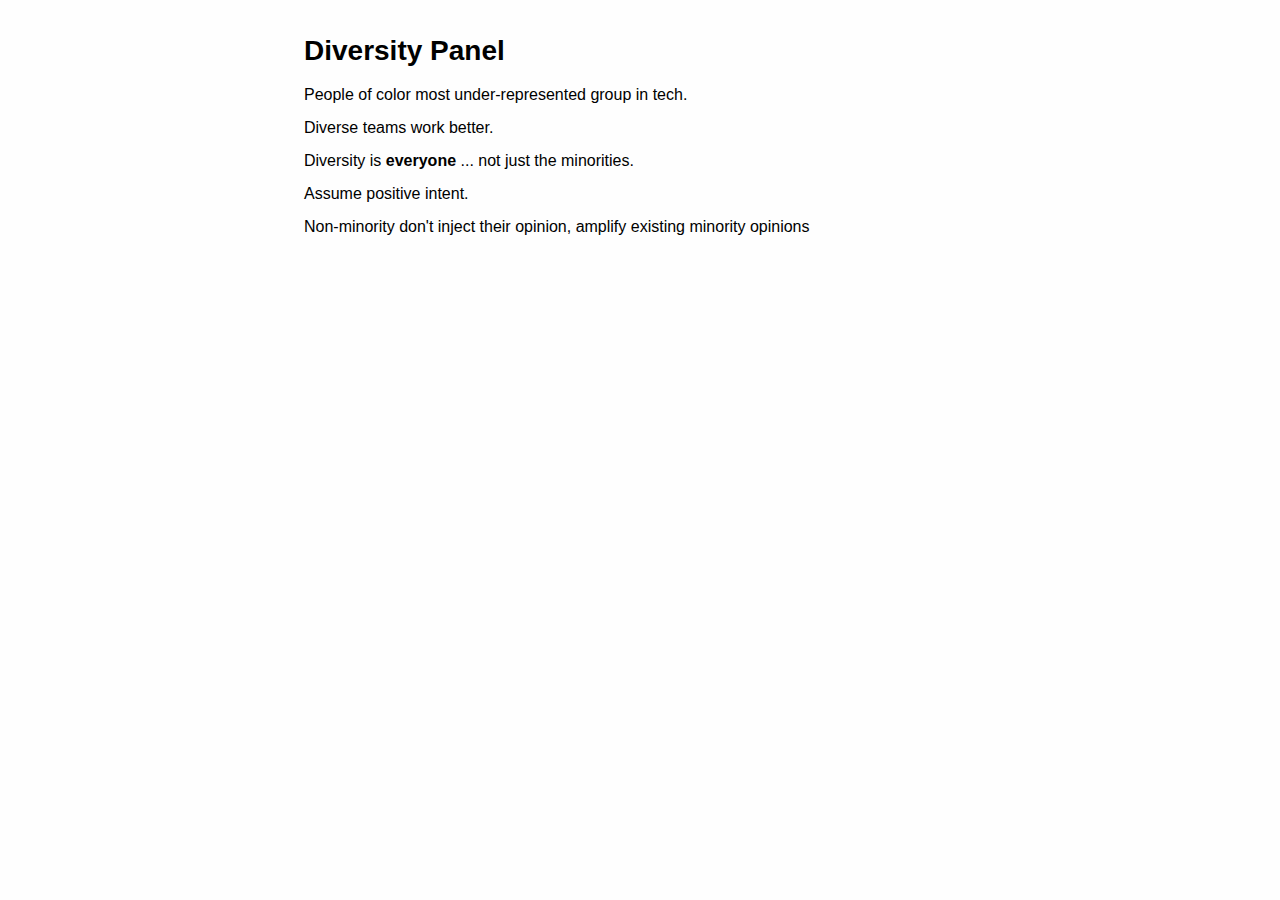
<file: html/2015-11-19-Diversity.html>
<!DOCTYPE html>
<html>
<head>
  <meta charset="utf-8">
  <meta name="generator" content="pandoc">
  <meta name="viewport" content="width=device-width, initial-scale=1.0, user-scalable=yes">
  <title></title>
  <style type="text/css">code{white-space: pre;}</style>
  <!--[if lt IE 9]>
    <script src="http://html5shim.googlecode.com/svn/trunk/html5.js"></script>
  <![endif]-->
  <link rel="stylesheet" href="style.css">
</head>
<body>
<div id="container">
<h1 id="diversity-panel">Diversity Panel</h1>
<p>People of color most under-represented group in tech.</p>
<p>Diverse teams work better.</p>
<p>Diversity is <strong>everyone</strong> ... not just the minorities.</p>
<p>Assume positive intent.</p>
<p>Non-minority don't inject their opinion, amplify existing minority opinions</p>
</div>
</body>
</html>
</file>
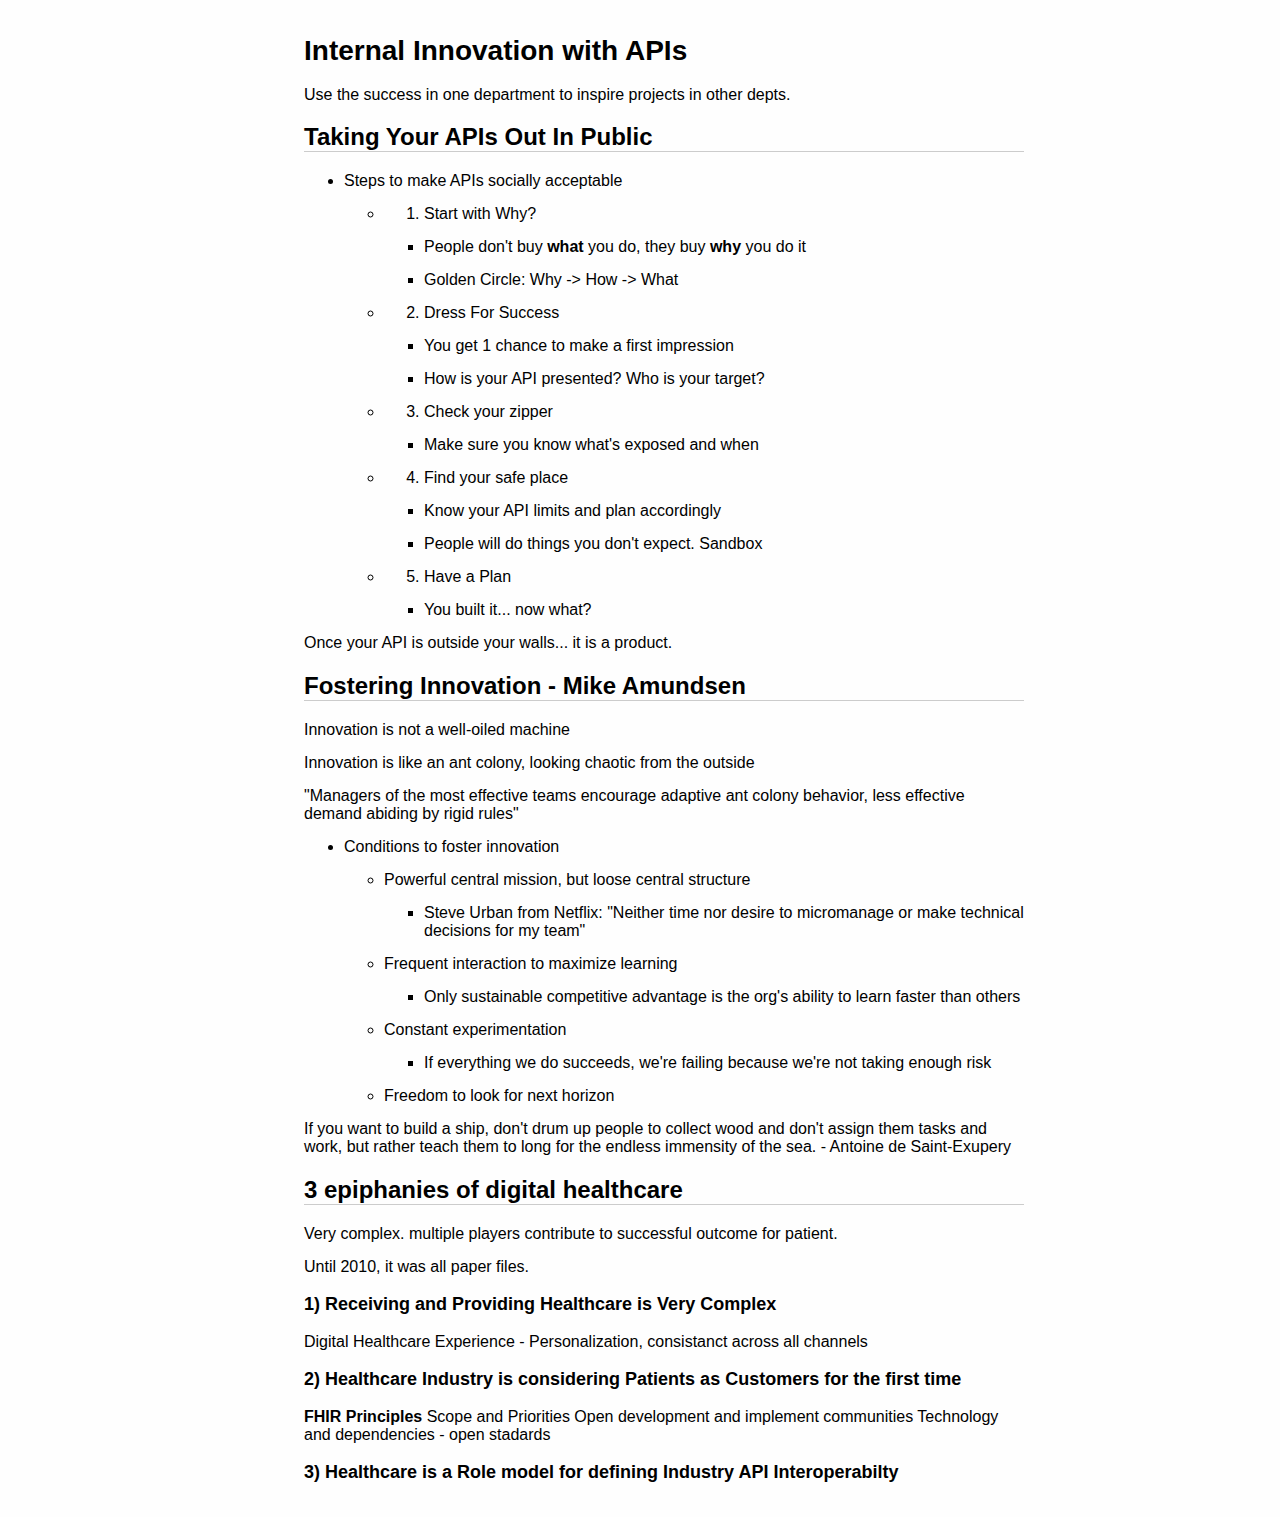
<file: html/2015-11-19-Internal_Innovation.html>
<!DOCTYPE html>
<html>
<head>
  <meta charset="utf-8">
  <meta name="generator" content="pandoc">
  <meta name="viewport" content="width=device-width, initial-scale=1.0, user-scalable=yes">
  <title></title>
  <style type="text/css">code{white-space: pre;}</style>
  <!--[if lt IE 9]>
    <script src="http://html5shim.googlecode.com/svn/trunk/html5.js"></script>
  <![endif]-->
  <link rel="stylesheet" href="style.css">
</head>
<body>
<div id="container">
<h1 id="internal-innovation-with-apis">Internal Innovation with APIs</h1>
<p>Use the success in one department to inspire projects in other depts.</p>
<h2 id="taking-your-apis-out-in-public">Taking Your APIs Out In Public</h2>
<ul>
<li>Steps to make APIs socially acceptable
<ul>
<li><ol type="1">
<li>Start with Why?</li>
</ol>
<ul>
<li>People don't buy <strong>what</strong> you do, they buy <strong>why</strong> you do it</li>
<li>Golden Circle: Why -&gt; How -&gt; What</li>
</ul></li>
<li><ol start="2" type="1">
<li>Dress For Success</li>
</ol>
<ul>
<li>You get 1 chance to make a first impression</li>
<li>How is your API presented? Who is your target?</li>
</ul></li>
<li><ol start="3" type="1">
<li>Check your zipper</li>
</ol>
<ul>
<li>Make sure you know what's exposed and when</li>
</ul></li>
<li><ol start="4" type="1">
<li>Find your safe place</li>
</ol>
<ul>
<li>Know your API limits and plan accordingly</li>
<li>People will do things you don't expect. Sandbox</li>
</ul></li>
<li><ol start="5" type="1">
<li>Have a Plan</li>
</ol>
<ul>
<li>You built it... now what?</li>
</ul></li>
</ul></li>
</ul>
<p>Once your API is outside your walls... it is a product.</p>
<h2 id="fostering-innovation---mike-amundsen">Fostering Innovation - Mike Amundsen</h2>
<p>Innovation is not a well-oiled machine</p>
<p>Innovation is like an ant colony, looking chaotic from the outside</p>
<p>&quot;Managers of the most effective teams encourage adaptive ant colony behavior, less effective demand abiding by rigid rules&quot;</p>
<ul>
<li>Conditions to foster innovation
<ul>
<li>Powerful central mission, but loose central structure
<ul>
<li>Steve Urban from Netflix: &quot;Neither time nor desire to micromanage or make technical decisions for my team&quot;</li>
</ul></li>
<li>Frequent interaction to maximize learning
<ul>
<li>Only sustainable competitive advantage is the org's ability to learn faster than others</li>
</ul></li>
<li>Constant experimentation
<ul>
<li>If everything we do succeeds, we're failing because we're not taking enough risk</li>
</ul></li>
<li>Freedom to look for next horizon</li>
</ul></li>
</ul>
<blockquote>
<p>If you want to build a ship, don't drum up people to collect wood and don't assign them tasks and work, but rather teach them to long for the endless immensity of the sea. - Antoine de Saint-Exupery</p>
</blockquote>
<h2 id="epiphanies-of-digital-healthcare">3 epiphanies of digital healthcare</h2>
<p>Very complex. multiple players contribute to successful outcome for patient.</p>
<p>Until 2010, it was all paper files.</p>
<h3 id="receiving-and-providing-healthcare-is-very-complex">1) Receiving and Providing Healthcare is Very Complex</h3>
<p>Digital Healthcare Experience - Personalization, consistanct across all channels</p>
<h3 id="healthcare-industry-is-considering-patients-as-customers-for-the-first-time">2) Healthcare Industry is considering Patients as Customers for the first time</h3>
<p><strong>FHIR Principles</strong> Scope and Priorities Open development and implement communities Technology and dependencies - open stadards</p>
<h3 id="healthcare-is-a-role-model-for-defining-industry-api-interoperabilty">3) Healthcare is a Role model for defining Industry API Interoperabilty</h3>
</div>
</body>
</html>
</file>
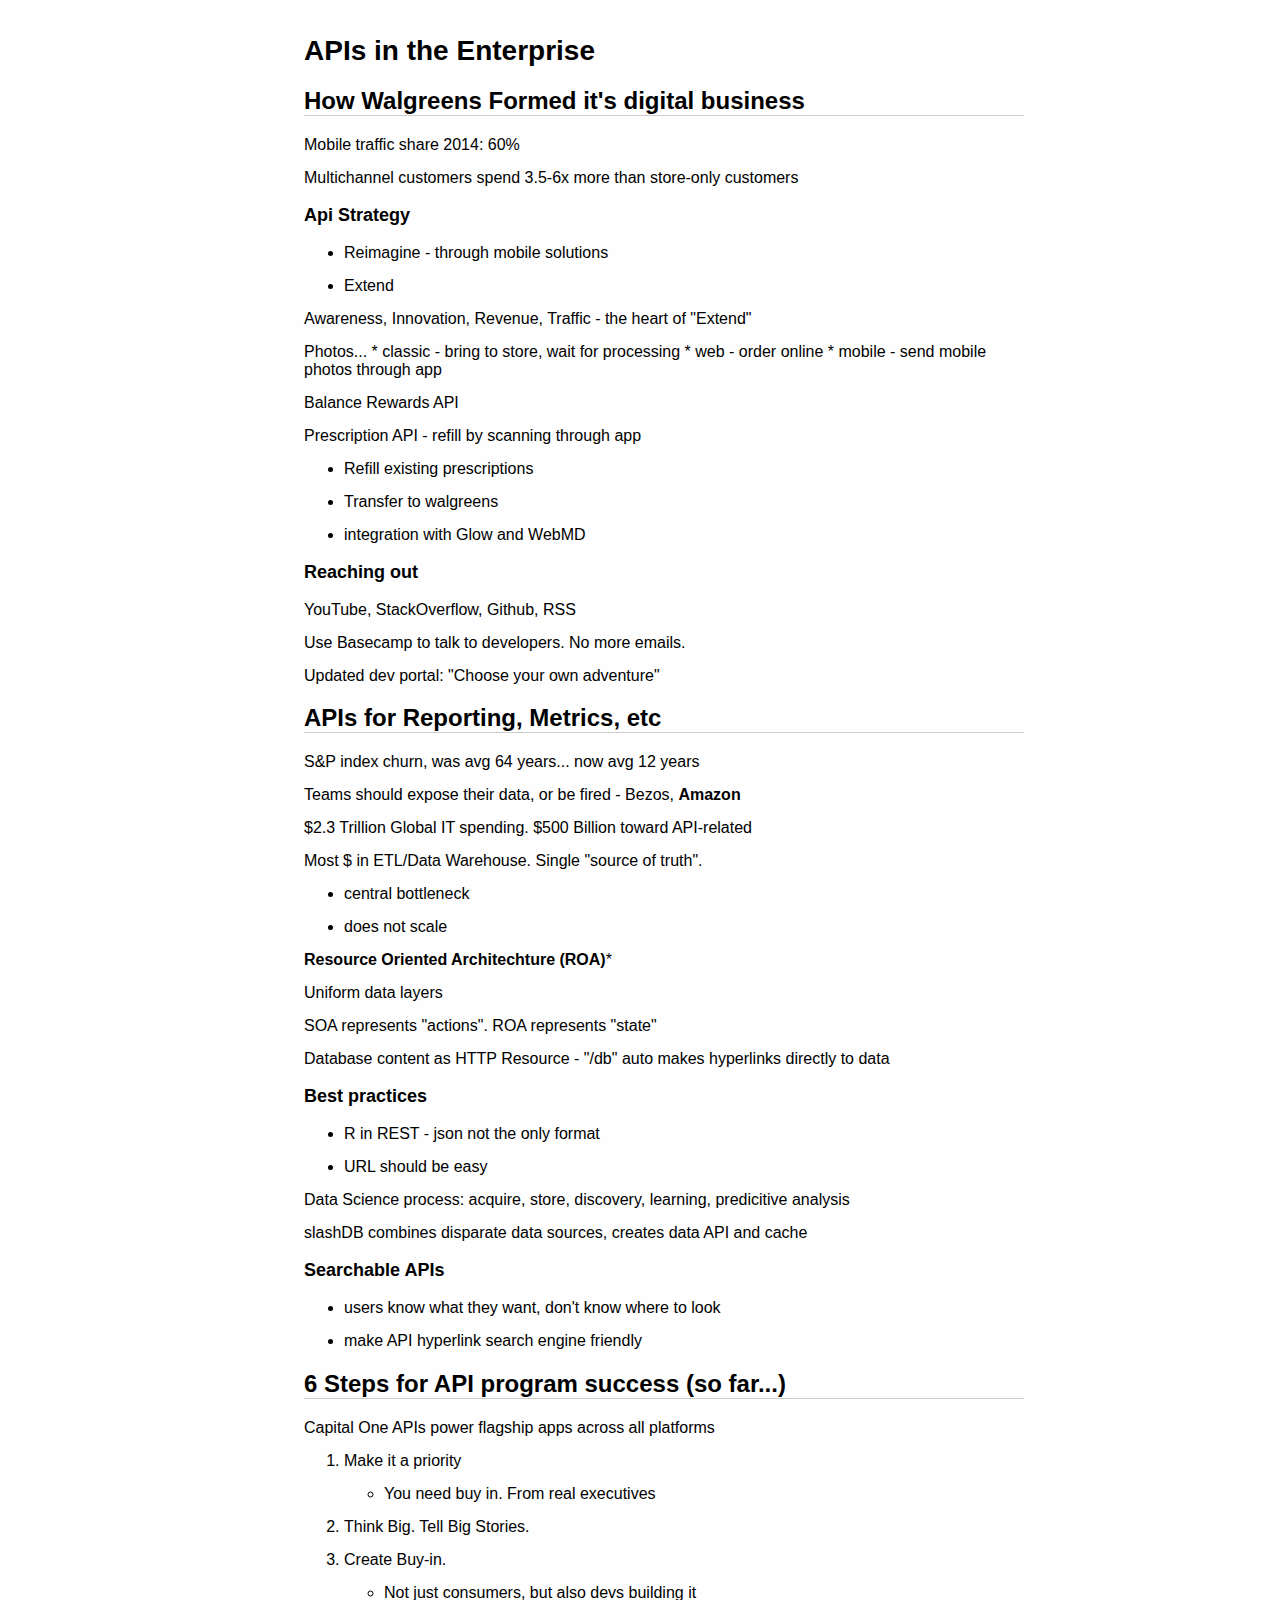
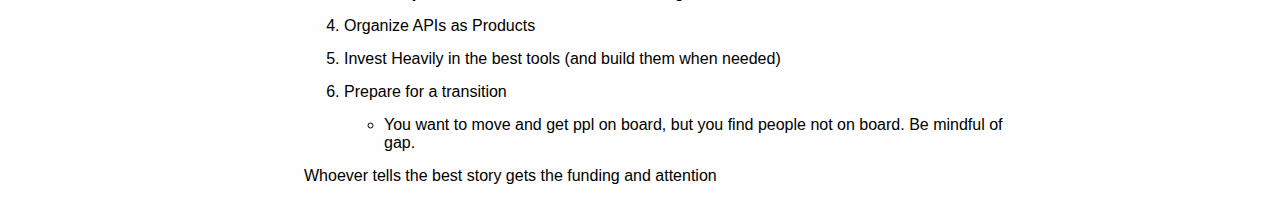
<file: html/2015-11-20-API_Enterprise.html>
<!DOCTYPE html>
<html>
<head>
  <meta charset="utf-8">
  <meta name="generator" content="pandoc">
  <meta name="viewport" content="width=device-width, initial-scale=1.0, user-scalable=yes">
  <title></title>
  <style type="text/css">code{white-space: pre;}</style>
  <!--[if lt IE 9]>
    <script src="http://html5shim.googlecode.com/svn/trunk/html5.js"></script>
  <![endif]-->
  <link rel="stylesheet" href="style.css">
</head>
<body>
<div id="container">
<h1 id="apis-in-the-enterprise">APIs in the Enterprise</h1>
<h2 id="how-walgreens-formed-its-digital-business">How Walgreens Formed it's digital business</h2>
<p>Mobile traffic share 2014: 60%</p>
<p>Multichannel customers spend 3.5-6x more than store-only customers</p>
<h3 id="api-strategy">Api Strategy</h3>
<ul>
<li>Reimagine - through mobile solutions</li>
<li>Extend</li>
</ul>
<p>Awareness, Innovation, Revenue, Traffic - the heart of &quot;Extend&quot;</p>
<p>Photos... * classic - bring to store, wait for processing * web - order online * mobile - send mobile photos through app</p>
<p>Balance Rewards API</p>
<p>Prescription API - refill by scanning through app</p>
<ul>
<li>Refill existing prescriptions</li>
<li>Transfer to walgreens</li>
<li>integration with Glow and WebMD</li>
</ul>
<h3 id="reaching-out">Reaching out</h3>
<p>YouTube, StackOverflow, Github, RSS</p>
<p>Use Basecamp to talk to developers. No more emails.</p>
<p>Updated dev portal: &quot;Choose your own adventure&quot;</p>
<h2 id="apis-for-reporting-metrics-etc">APIs for Reporting, Metrics, etc</h2>
<p>S&amp;P index churn, was avg 64 years... now avg 12 years</p>
<blockquote>
<p>Teams should expose their data, or be fired - Bezos, <strong>Amazon</strong></p>
</blockquote>
<p>$2.3 Trillion Global IT spending. $500 Billion toward API-related</p>
<p>Most $ in ETL/Data Warehouse. Single &quot;source of truth&quot;.</p>
<ul>
<li>central bottleneck</li>
<li>does not scale</li>
</ul>
<p><strong>Resource Oriented Architechture (ROA)</strong>*</p>
<p>Uniform data layers</p>
<p>SOA represents &quot;actions&quot;. ROA represents &quot;state&quot;</p>
<p>Database content as HTTP Resource - &quot;/db&quot; auto makes hyperlinks directly to data</p>
<h3 id="best-practices">Best practices</h3>
<ul>
<li>R in REST - json not the only format</li>
<li>URL should be easy</li>
</ul>
<p>Data Science process: acquire, store, discovery, learning, predicitive analysis</p>
<p>slashDB combines disparate data sources, creates data API and cache</p>
<h3 id="searchable-apis">Searchable APIs</h3>
<ul>
<li>users know what they want, don't know where to look</li>
<li>make API hyperlink search engine friendly</li>
</ul>
<h2 id="steps-for-api-program-success-so-far...">6 Steps for API program success (so far...)</h2>
<p>Capital One APIs power flagship apps across all platforms</p>
<ol type="1">
<li>Make it a priority
<ul>
<li>You need buy in. From real executives</li>
</ul></li>
<li>Think Big. Tell Big Stories.</li>
<li>Create Buy-in.
<ul>
<li>Not just consumers, but also devs building it</li>
</ul></li>
<li>Organize APIs as Products</li>
<li>Invest Heavily in the best tools (and build them when needed)</li>
<li>Prepare for a transition
<ul>
<li>You want to move and get ppl on board, but you find people not on board. Be mindful of gap.</li>
</ul></li>
</ol>
<blockquote>
<p>Whoever tells the best story gets the funding and attention</p>
</blockquote>
</div>
</body>
</html>
</file>
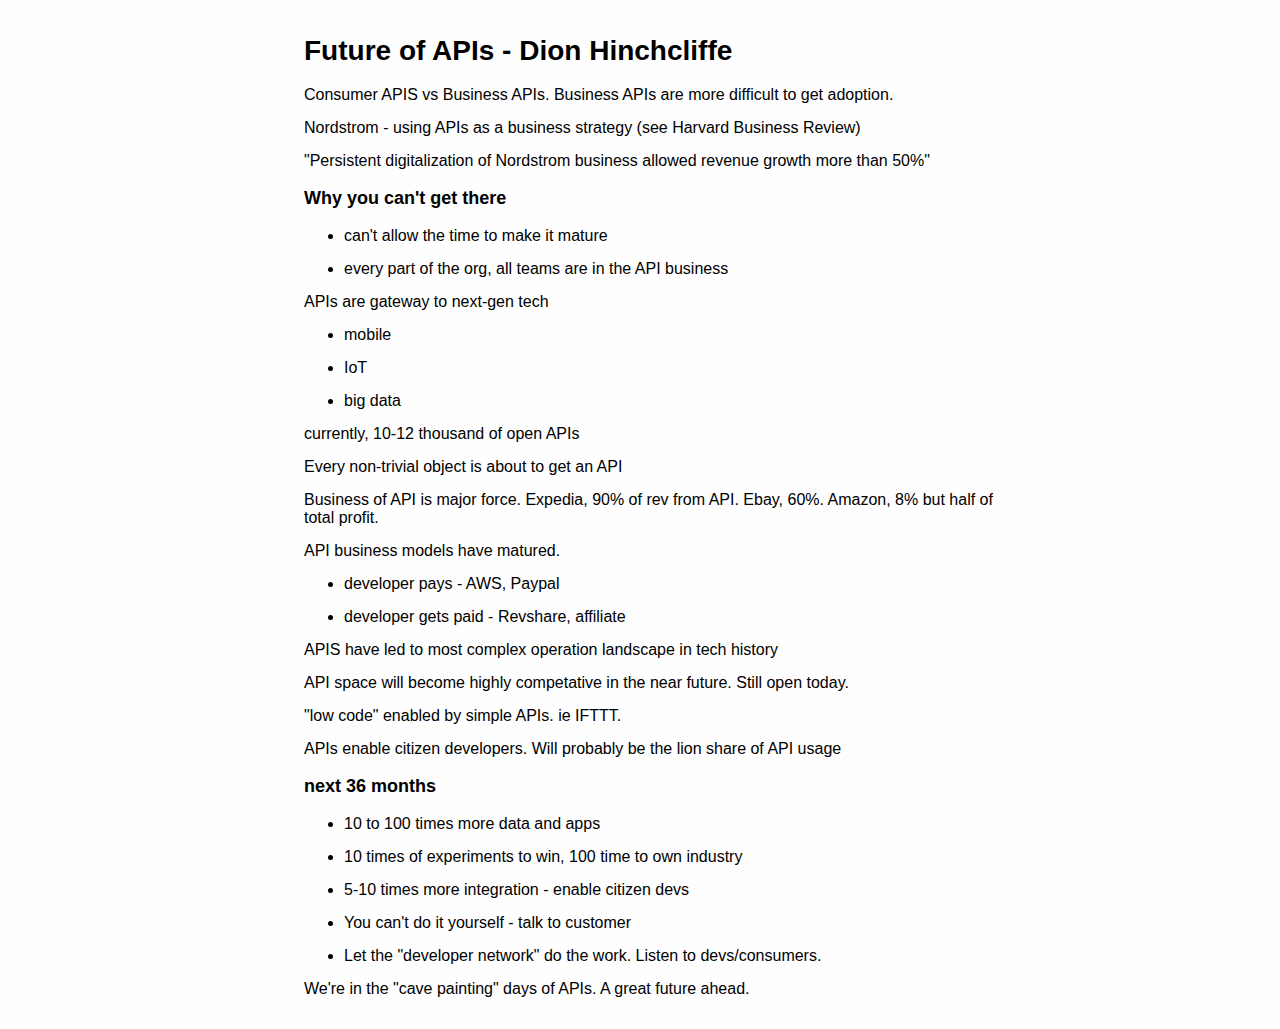
<file: html/2015-11-20-future_of_apis.html>
<!DOCTYPE html>
<html>
<head>
  <meta charset="utf-8">
  <meta name="generator" content="pandoc">
  <meta name="viewport" content="width=device-width, initial-scale=1.0, user-scalable=yes">
  <title></title>
  <style type="text/css">code{white-space: pre;}</style>
  <!--[if lt IE 9]>
    <script src="http://html5shim.googlecode.com/svn/trunk/html5.js"></script>
  <![endif]-->
  <link rel="stylesheet" href="style.css">
</head>
<body>
<div id="container">
<h1 id="future-of-apis---dion-hinchcliffe">Future of APIs - Dion Hinchcliffe</h1>
<p>Consumer APIS vs Business APIs. Business APIs are more difficult to get adoption.</p>
<p>Nordstrom - using APIs as a business strategy (see Harvard Business Review)</p>
<blockquote>
<p>&quot;Persistent digitalization of Nordstrom business allowed revenue growth more than 50%&quot;</p>
</blockquote>
<h3 id="why-you-cant-get-there">Why you can't get there</h3>
<ul>
<li>can't allow the time to make it mature</li>
<li>every part of the org, all teams are in the API business</li>
</ul>
<p>APIs are gateway to next-gen tech</p>
<ul>
<li>mobile</li>
<li>IoT</li>
<li>big data</li>
</ul>
<p>currently, 10-12 thousand of open APIs</p>
<p>Every non-trivial object is about to get an API</p>
<p>Business of API is major force. Expedia, 90% of rev from API. Ebay, 60%. Amazon, 8% but half of total profit.</p>
<p>API business models have matured.</p>
<ul>
<li>developer pays - AWS, Paypal</li>
<li>developer gets paid - Revshare, affiliate</li>
</ul>
<p>APIS have led to most complex operation landscape in tech history</p>
<p>API space will become highly competative in the near future. Still open today.</p>
<p>&quot;low code&quot; enabled by simple APIs. ie IFTTT.</p>
<p>APIs enable citizen developers. Will probably be the lion share of API usage</p>
<h3 id="next-36-months">next 36 months</h3>
<ul>
<li>10 to 100 times more data and apps</li>
<li>10 times of experiments to win, 100 time to own industry</li>
<li>5-10 times more integration - enable citizen devs</li>
<li>You can't do it yourself - talk to customer</li>
<li>Let the &quot;developer network&quot; do the work. Listen to devs/consumers.</li>
</ul>
<p>We're in the &quot;cave painting&quot; days of APIs. A great future ahead.</p>
</div>
</body>
</html>
</file>
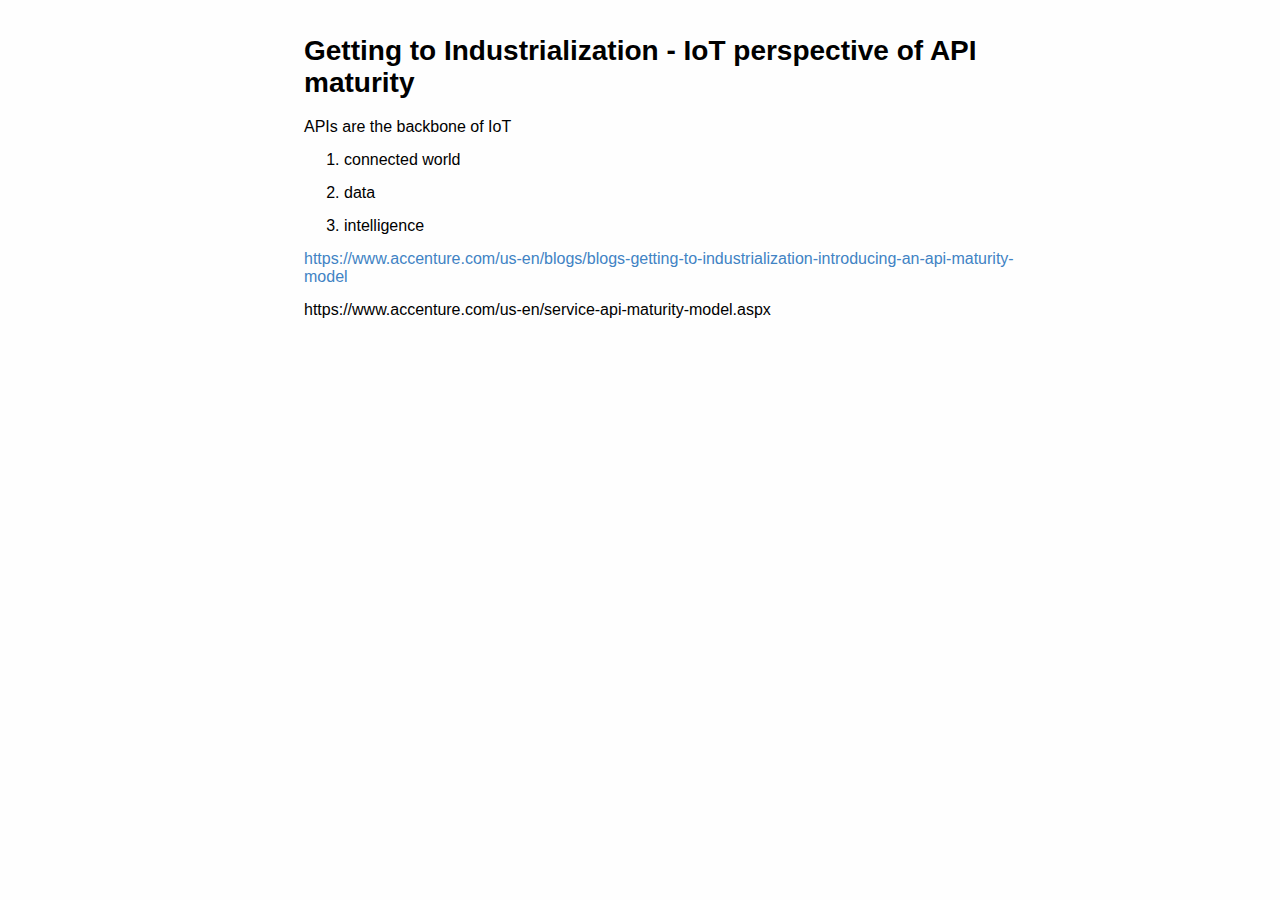
<file: html/2015-11-20-IoT_API_maturity.html>
<!DOCTYPE html>
<html>
<head>
  <meta charset="utf-8">
  <meta name="generator" content="pandoc">
  <meta name="viewport" content="width=device-width, initial-scale=1.0, user-scalable=yes">
  <title></title>
  <style type="text/css">code{white-space: pre;}</style>
  <!--[if lt IE 9]>
    <script src="http://html5shim.googlecode.com/svn/trunk/html5.js"></script>
  <![endif]-->
  <link rel="stylesheet" href="style.css">
</head>
<body>
<div id="container">
<h1 id="getting-to-industrialization---iot-perspective-of-api-maturity">Getting to Industrialization - IoT perspective of API maturity</h1>
<p>APIs are the backbone of IoT</p>
<ol type="1">
<li>connected world</li>
<li>data</li>
<li>intelligence</li>
</ol>
<p><a href="https://www.accenture.com/us-en/blogs/blogs-getting-to-industrialization-introducing-an-api-maturity-model" class="uri">https://www.accenture.com/us-en/blogs/blogs-getting-to-industrialization-introducing-an-api-maturity-model</a></p>
<p>https://www.accenture.com/us-en/service-api-maturity-model.aspx</p>
</div>
</body>
</html>
</file>
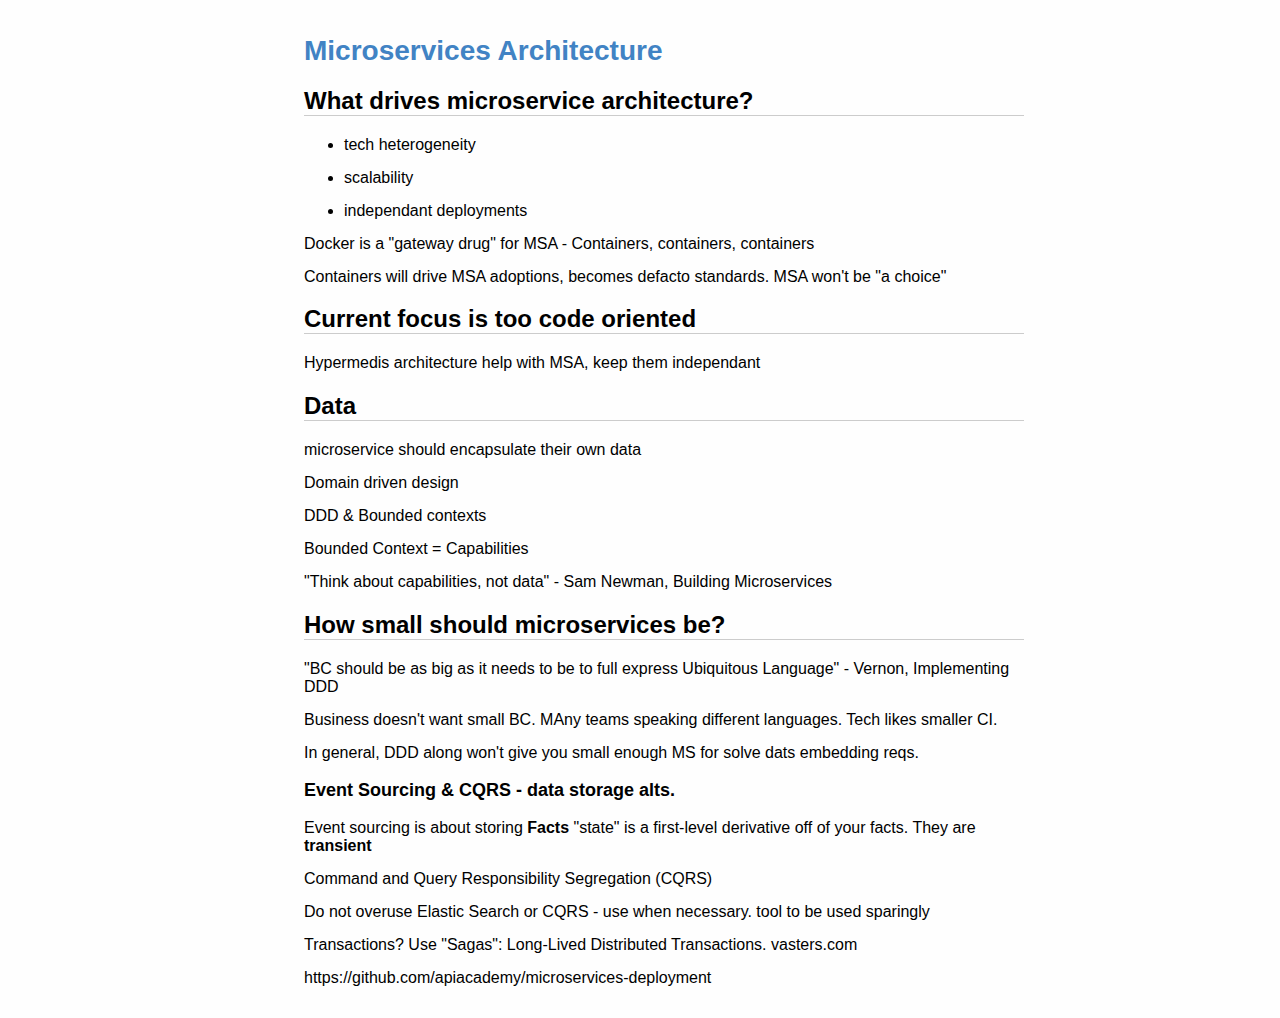
<file: html/2015-11-20-microservices.html>
<!DOCTYPE html>
<html>
<head>
  <meta charset="utf-8">
  <meta name="generator" content="pandoc">
  <meta name="viewport" content="width=device-width, initial-scale=1.0, user-scalable=yes">
  <title></title>
  <style type="text/css">code{white-space: pre;}</style>
  <!--[if lt IE 9]>
    <script src="http://html5shim.googlecode.com/svn/trunk/html5.js"></script>
  <![endif]-->
  <link rel="stylesheet" href="style.css">
</head>
<body>
<div id="container">
<h1 id="microservices-architecture"><a href="http://www.slideshare.net/irakli/microservices-architecture-the-blind-spots">Microservices Architecture</a></h1>
<h2 id="what-drives-microservice-architecture">What drives microservice architecture?</h2>
<ul>
<li>tech heterogeneity</li>
<li>scalability</li>
<li>independant deployments</li>
</ul>
<p>Docker is a &quot;gateway drug&quot; for MSA - Containers, containers, containers</p>
<p>Containers will drive MSA adoptions, becomes defacto standards. MSA won't be &quot;a choice&quot;</p>
<h2 id="current-focus-is-too-code-oriented">Current focus is too code oriented</h2>
<p>Hypermedis architecture help with MSA, keep them independant</p>
<h2 id="data">Data</h2>
<p>microservice should encapsulate their own data</p>
<p>Domain driven design</p>
<p>DDD &amp; Bounded contexts</p>
<p>Bounded Context = Capabilities</p>
<blockquote>
<p>&quot;Think about capabilities, not data&quot; - Sam Newman, Building Microservices</p>
</blockquote>
<h2 id="how-small-should-microservices-be">How small should microservices be?</h2>
<blockquote>
<p>&quot;BC should be as big as it needs to be to full express Ubiquitous Language&quot; - Vernon, Implementing DDD</p>
</blockquote>
<p>Business doesn't want small BC. MAny teams speaking different languages. Tech likes smaller CI.</p>
<p>In general, DDD along won't give you small enough MS for solve dats embedding reqs.</p>
<h3 id="event-sourcing-cqrs---data-storage-alts.">Event Sourcing &amp; CQRS - data storage alts.</h3>
<blockquote>
<p>Event sourcing is about storing <strong>Facts</strong> &quot;state&quot; is a first-level derivative off of your facts. They are <strong>transient</strong></p>
</blockquote>
<p>Command and Query Responsibility Segregation (CQRS)</p>
<p>Do not overuse Elastic Search or CQRS - use when necessary. tool to be used sparingly</p>
<p>Transactions? Use &quot;Sagas&quot;: Long-Lived Distributed Transactions. vasters.com</p>
<p>https://github.com/apiacademy/microservices-deployment</p>
</div>
</body>
</html>
</file>
<file: html/style.css>
#container {
  width: 720px;
  margin: 0 auto;
  }


  body {
      font-family: Helvetica, Arial, Freesans, clean, sans-serif;
  padding:1em;
  margin:auto;
  max-width:42em;
  background:#fefefe;
  }

  h1, h2, h3, h4, h5, h6 {
      font-weight: bold;
  }

  h1 {
      color: #000000;
      font-size: 28px;
  }

  h2 {
      border-bottom: 1px solid #CCCCCC;
      color: #000000;
      font-size: 24px;
  }

  h3 {
      font-size: 18px;
  }

  h4 {
      font-size: 16px;
  }

  h5 {
      font-size: 14px;
  }

  h6 {
      color: #777777;
      background-color: inherit;
      font-size: 14px;
  }

  hr {
      height: 0.2em;
      border: 0;
      color: #CCCCCC;
      background-color: #CCCCCC;
  }

  p, blockquote, ul, ol, dl, li, table, pre {
      margin: 15px 0;
  }

  code, pre {
      border-radius: 3px;
      background-color: #F8F8F8;
      color: inherit;
  }

  code {
      border: 1px solid #EAEAEA;
      margin: 0 2px;
      padding: 0 5px;
  }

  pre {
      border: 1px solid #CCCCCC;
      line-height: 1.25em;
      overflow: auto;
      padding: 6px 10px;
  }

  pre > code {
      border: 0;
      margin: 0;
      padding: 0;
  }

  a, a:visited {
      color: #4183C4;
      background-color: inherit;
      text-decoration: none;
  }
</file>
<file: style.css>
body {
    font-family: sans-serif;
    font-size: 100%;
    line-height: 140%;
    color: #333;
}

#container {
  width: 600px;
  margin: 0 auto;
}
pre {
    border: 1px dotted gray;
    background-color: #ececec;
    color: #1111111;
    padding: 0.5em;
}
code {
    font-family: monospace;
}
h1 a, h2 a, h3 a, h4 a, h5 a {
    text-decoration: none;
    color: #7a5ada;
}
h1, h2, h3, h4, h5 { font-family: verdana;
                     font-weight: bold;
                     border-bottom: 1px dotted black;
                     color: #7a5ada; }
h1 {
        font-size: 130%;
}

h2 {
        font-size: 110%;
}

h3 {
        font-size: 95%;
}

h4 {
        font-size: 90%;
        font-style: italic;
}

h5 {
        font-size: 90%;
        font-style: italic;
}

h1.title {
        font-size: 200%;
        font-weight: bold;
        padding-top: 0.2em;
        padding-bottom: 0.2em;
        text-align: left;
        border: none;
}

dt code {
        font-weight: bold;
}
dd p {
        margin-top: 0;
}
</file>
